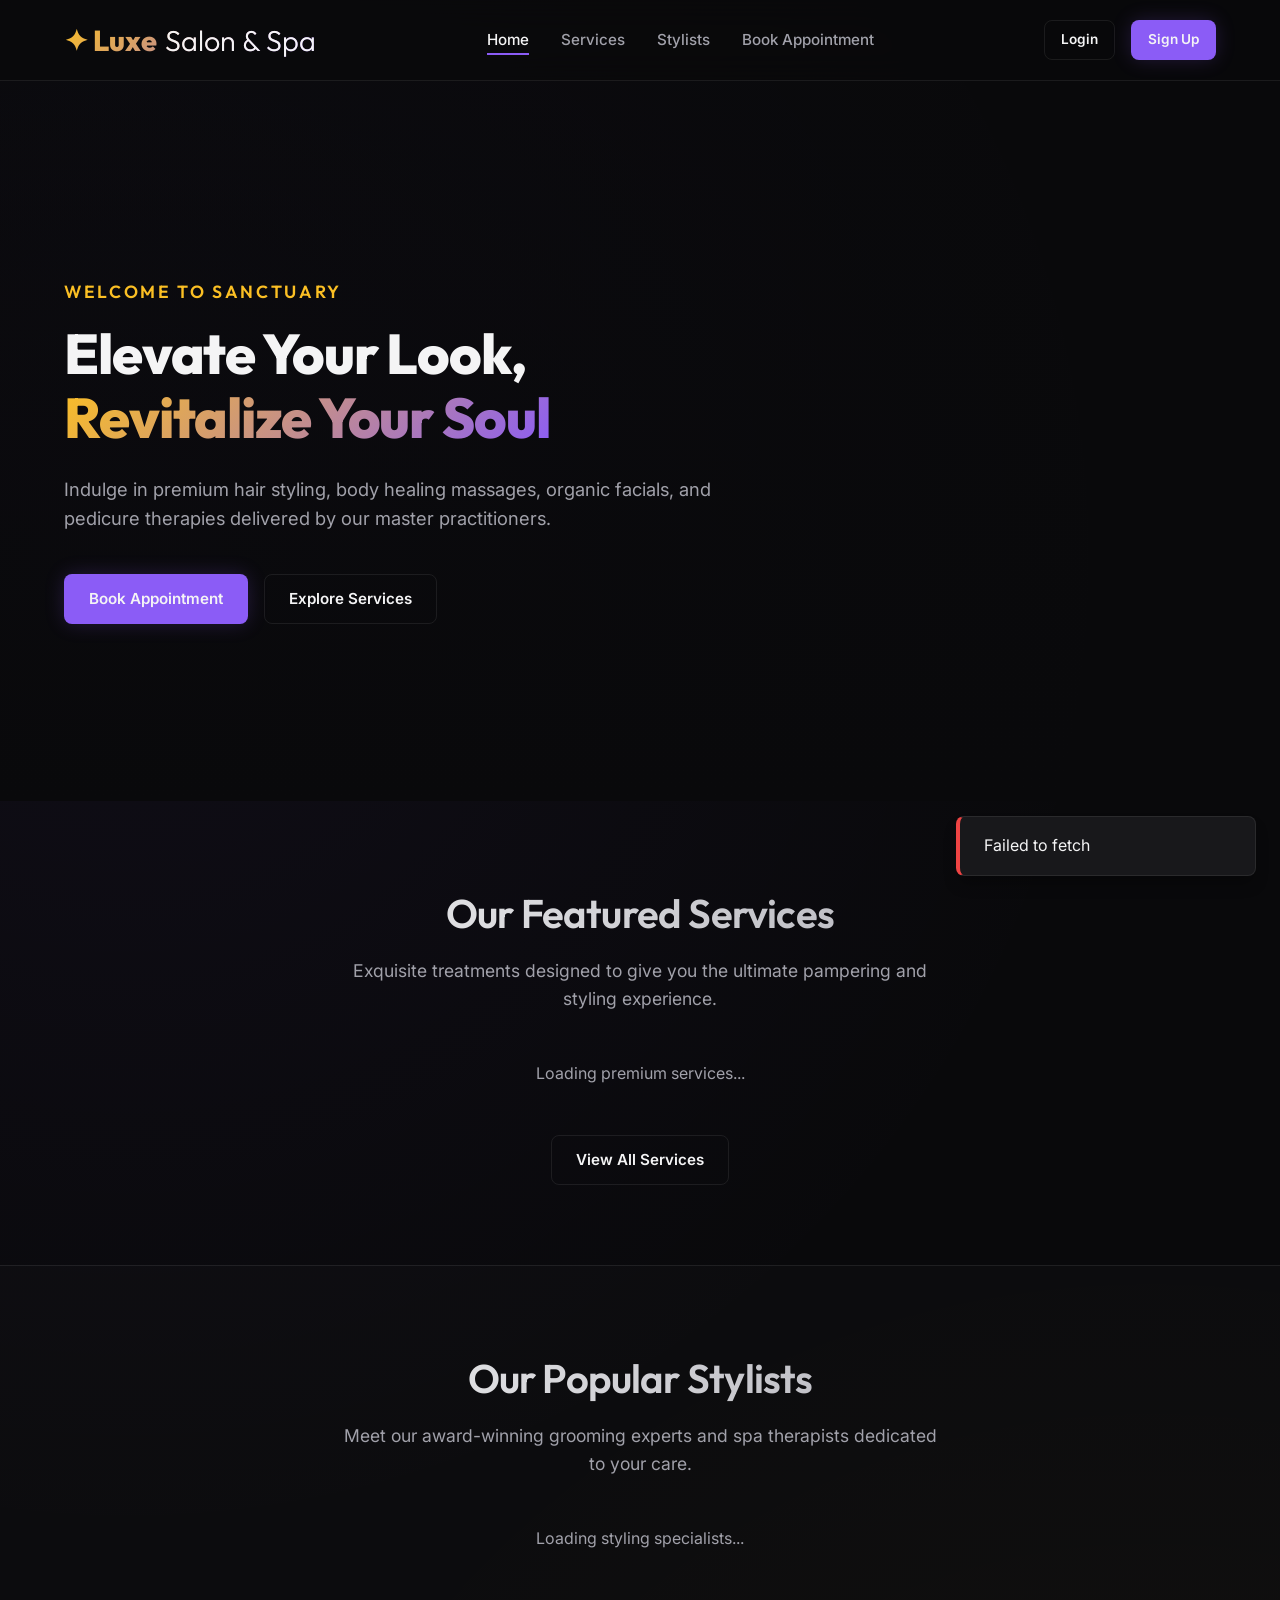
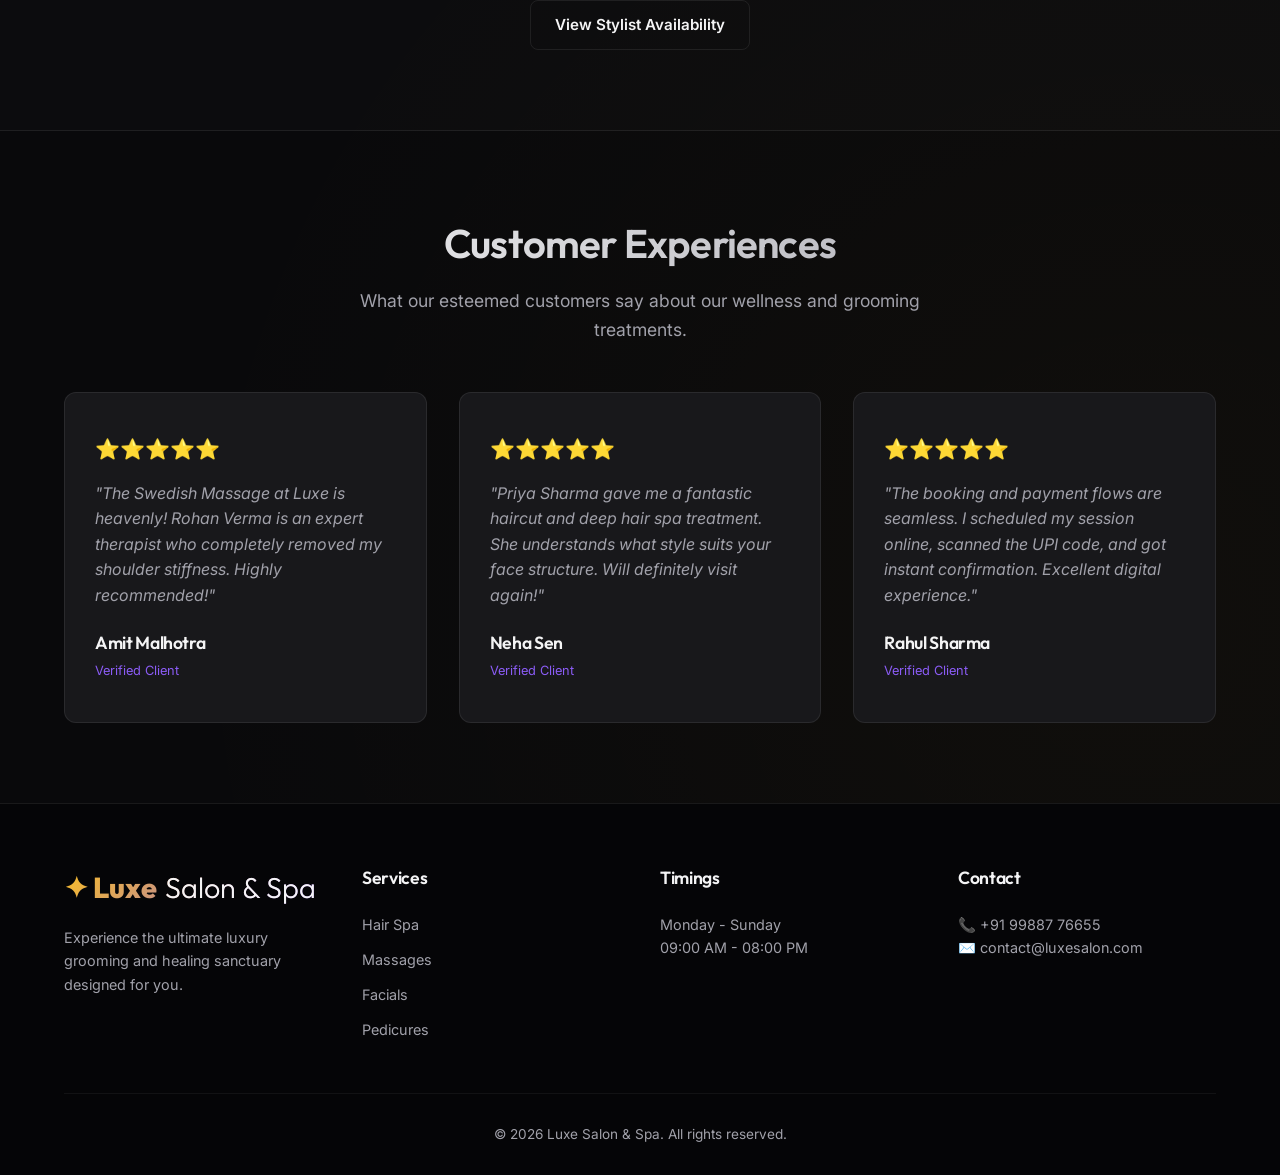
<file: Frontend/index.html>
<!DOCTYPE html>
<html lang="en">
<head>
    <meta charset="UTF-8">
    <meta name="viewport" content="width=device-width, initial-scale=1.0">
    <title>Luxe Salon & Spa - Luxury Grooming & Styling Sanctuary</title>
    <meta name="description" content="Book appointments for haircuts, spa treatments, massage, facials, and beauty therapies at Luxe Salon & Spa. Expert stylists, premium therapies.">
    <link rel="stylesheet" href="style.css">
</head>
<body id="home-page">

    <!-- Header Navigation -->
    <nav class="navbar">
        <div class="container nav-container">
            <a href="index.html" class="logo">✦ Luxe <span>Salon & Spa</span></a>
            <button class="menu-toggle" id="menu-toggle" aria-label="Toggle Navigation Menu">
                <span></span>
                <span></span>
                <span></span>
            </button>
            <ul class="nav-links" id="nav-links">
                <!-- Dynamically populated by script.js -->
            </ul>
            <div class="nav-actions" id="nav-actions">
                <!-- Dynamically populated by script.js -->
            </div>
        </div>
    </nav>

    <!-- Hero Banner -->
    <section class="hero" id="hero-banner">
        <div class="container">
            <div class="hero-content">
                <p class="hero-tagline">Welcome to Sanctuary</p>
                <h1 class="hero-title">Elevate Your Look, <span>Revitalize Your Soul</span></h1>
                <p class="hero-desc">Indulge in premium hair styling, body healing massages, organic facials, and pedicure therapies delivered by our master practitioners.</p>
                <div class="hero-btns">
                    <a href="booking.html" class="btn btn-primary" id="hero-book-btn">Book Appointment</a>
                    <a href="services.html" class="btn btn-secondary">Explore Services</a>
                </div>
            </div>
        </div>
    </section>

    <!-- Featured Services Section -->
    <section class="section" id="featured-services-section">
        <div class="container">
            <h2 class="section-title">Our Featured Services</h2>
            <p class="section-subtitle">Exquisite treatments designed to give you the ultimate pampering and styling experience.</p>
            
            <div class="services-grid" id="featured-services-container">
                <!-- Fallback Loading Content -->
                <div style="grid-column: 1/-1; text-align: center; color: var(--text-muted);">
                    Loading premium services...
                </div>
            </div>
            
            <div style="text-align: center; margin-top: 48px;">
                <a href="services.html" class="btn btn-secondary">View All Services</a>
            </div>
        </div>
    </section>

    <!-- Popular Stylists Section -->
    <section class="section" style="background-color: rgba(255,255,255,0.01); border-top: 1px solid var(--border-color); border-bottom: 1px solid var(--border-color);" id="popular-stylists-section">
        <div class="container">
            <h2 class="section-title">Our Popular Stylists</h2>
            <p class="section-subtitle">Meet our award-winning grooming experts and spa therapists dedicated to your care.</p>
            
            <div class="stylist-grid" id="popular-stylists-container">
                <!-- Fallback Loading Content -->
                <div style="grid-column: 1/-1; text-align: center; color: var(--text-muted);">
                    Loading styling specialists...
                </div>
            </div>
            
            <div style="text-align: center; margin-top: 48px;">
                <a href="stylists.html" class="btn btn-secondary">View Stylist Availability</a>
            </div>
        </div>
    </section>

    <!-- Customer Reviews Section (Bonus) -->
    <section class="section" id="reviews-section">
        <div class="container">
            <h2 class="section-title">Customer Experiences</h2>
            <p class="section-subtitle">What our esteemed customers say about our wellness and grooming treatments.</p>
            
            <div class="services-grid">
                <div class="stylist-card" style="padding: 40px 30px; text-align: left;">
                    <div style="color: var(--accent); margin-bottom: 16px; font-size: 1.25rem;">⭐⭐⭐⭐⭐</div>
                    <p style="font-style: italic; color: var(--text-muted); margin-bottom: 20px;">"The Swedish Massage at Luxe is heavenly! Rohan Verma is an expert therapist who completely removed my shoulder stiffness. Highly recommended!"</p>
                    <h4 style="font-size: 1.1rem; color: var(--text-main);">Amit Malhotra</h4>
                    <span style="font-size: 0.8rem; color: var(--primary);">Verified Client</span>
                </div>
                
                <div class="stylist-card" style="padding: 40px 30px; text-align: left;">
                    <div style="color: var(--accent); margin-bottom: 16px; font-size: 1.25rem;">⭐⭐⭐⭐⭐</div>
                    <p style="font-style: italic; color: var(--text-muted); margin-bottom: 20px;">"Priya Sharma gave me a fantastic haircut and deep hair spa treatment. She understands what style suits your face structure. Will definitely visit again!"</p>
                    <h4 style="font-size: 1.1rem; color: var(--text-main);">Neha Sen</h4>
                    <span style="font-size: 0.8rem; color: var(--primary);">Verified Client</span>
                </div>

                <div class="stylist-card" style="padding: 40px 30px; text-align: left;">
                    <div style="color: var(--accent); margin-bottom: 16px; font-size: 1.25rem;">⭐⭐⭐⭐⭐</div>
                    <p style="font-style: italic; color: var(--text-muted); margin-bottom: 20px;">"The booking and payment flows are seamless. I scheduled my session online, scanned the UPI code, and got instant confirmation. Excellent digital experience."</p>
                    <h4 style="font-size: 1.1rem; color: var(--text-main);">Rahul Sharma</h4>
                    <span style="font-size: 0.8rem; color: var(--primary);">Verified Client</span>
                </div>
            </div>
        </div>
    </section>

    <!-- Footer -->
    <footer class="footer">
        <div class="container">
            <div class="footer-grid">
                <div class="footer-col">
                    <a href="index.html" class="logo" style="margin-bottom: 16px;">✦ Luxe <span>Salon & Spa</span></a>
                    <p>Experience the ultimate luxury grooming and healing sanctuary designed for you.</p>
                </div>
                <div class="footer-col">
                    <h4>Services</h4>
                    <ul>
                        <li><a href="services.html">Hair Spa</a></li>
                        <li><a href="services.html">Massages</a></li>
                        <li><a href="services.html">Facials</a></li>
                        <li><a href="services.html">Pedicures</a></li>
                    </ul>
                </div>
                <div class="footer-col">
                    <h4>Timings</h4>
                    <p>Monday - Sunday<br>09:00 AM - 08:00 PM</p>
                </div>
                <div class="footer-col">
                    <h4>Contact</h4>
                    <p>📞 +91 99887 76655<br>✉️ contact@luxesalon.com</p>
                </div>
            </div>
            <div class="footer-bottom">
                <p>&copy; 2026 Luxe Salon & Spa. All rights reserved.</p>
            </div>
        </div>
    </footer>

    <script src="script.js"></script>
</body>
</html>
</file>
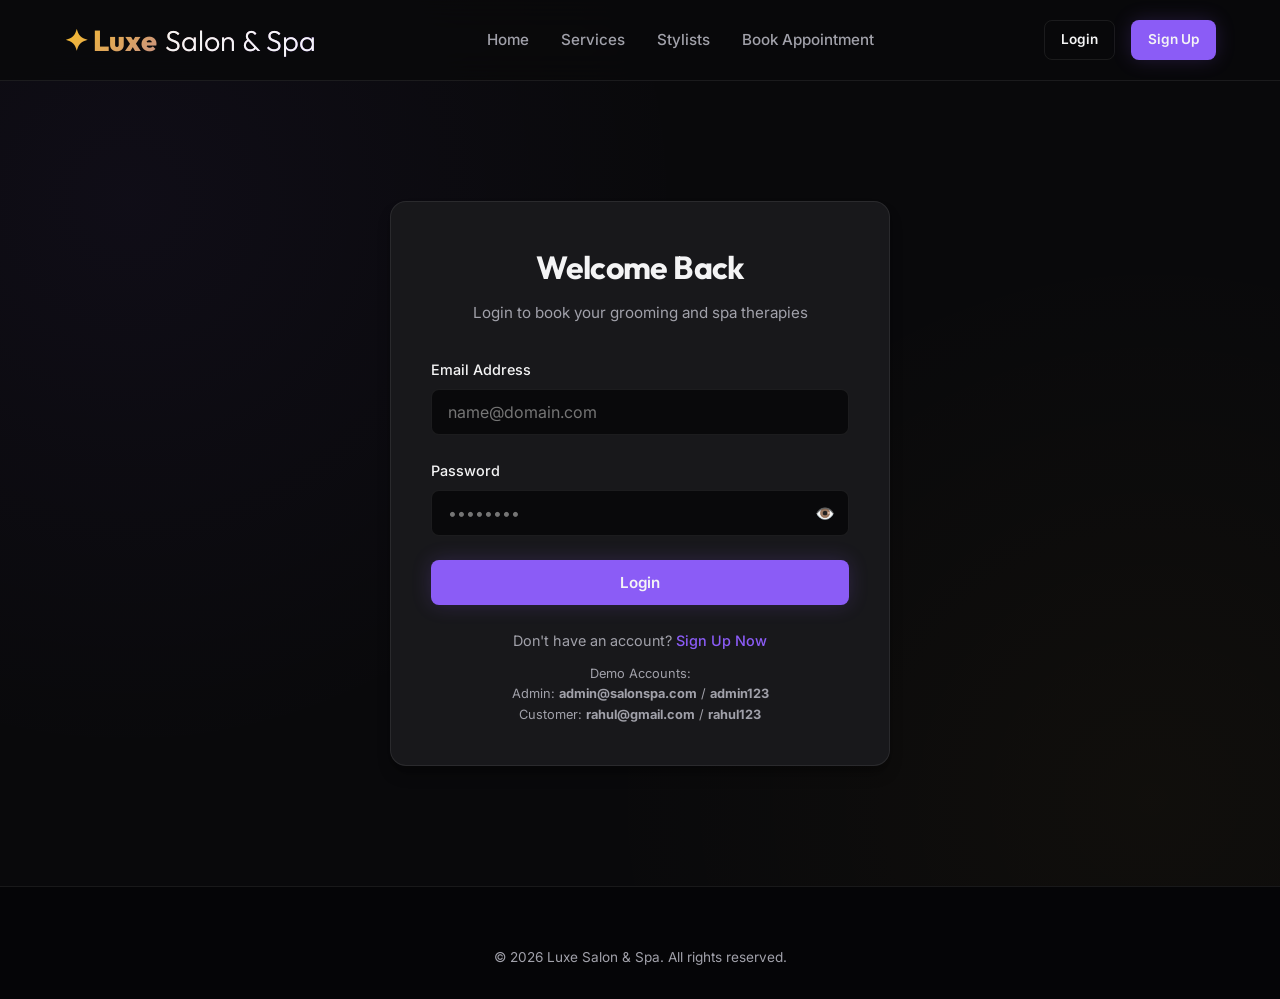
<file: Frontend/admin_dashboard.html>
<!DOCTYPE html>
<html lang="en">
<head>
    <meta charset="UTF-8">
    <meta name="viewport" content="width=device-width, initial-scale=1.0">
    <title>Admin Administration Console - Luxe Salon & Spa</title>
    <link rel="stylesheet" href="style.css">
</head>
<body id="admin-dashboard-page">

    <!-- Header Navigation -->
    <nav class="navbar">
        <div class="container nav-container">
            <a href="index.html" class="logo">✦ Luxe <span>Administration</span></a>
            <button class="menu-toggle" id="menu-toggle" aria-label="Toggle Navigation Menu">
                <span></span>
                <span></span>
                <span></span>
            </button>
            <ul class="nav-links" id="nav-links"></ul>
            <div class="nav-actions" id="nav-actions"></div>
        </div>
    </nav>

    <!-- Admin Console Section -->
    <section class="section">
        <div class="container">
            <div class="admin-layout">
                <!-- Sidebar -->
                <aside class="admin-sidebar">
                    <button class="admin-tab active" data-section="overview">📊 Overview</button>
                    <button class="admin-tab" data-section="customers">👤 Customers</button>
                    <button class="admin-tab" data-section="services">💅 Services</button>
                    <button class="admin-tab" data-section="stylists">💇 Stylists</button>
                    <button class="admin-tab" data-section="appointments">📅 Appointments</button>
                    <button class="admin-tab" data-section="payments">💳 Payments</button>
                </aside>

                <!-- Main Content Sections -->
                <main class="admin-main">
                    
                    <!-- 1. OVERVIEW SECTION -->
                    <div class="admin-content-section active" id="admin-sec-overview">
                        <h2 style="font-size:1.8rem; margin-bottom:24px;">Executive Dashboard</h2>
                        
                        <div class="stats-grid">
                            <div class="stat-card">
                                <span class="stat-label">Total Earnings</span>
                                <span class="stat-value" id="stat-total-income">₹0</span>
                                <span class="stat-desc">Cumulative Paid Transactions</span>
                            </div>
                            <div class="stat-card">
                                <span class="stat-label">Total Bookings</span>
                                <span class="stat-value" id="stat-total-bookings">0</span>
                                <span class="stat-desc">Total Scheduled Sessions</span>
                            </div>
                            <div class="stat-card">
                                <span class="stat-label">Registered Customers</span>
                                <span class="stat-value" id="stat-total-customers">0</span>
                                <span class="stat-desc">Total Active Customer Accounts</span>
                            </div>
                            <div class="stat-card">
                                <span class="stat-label">Active Stylists</span>
                                <span class="stat-value" id="stat-active-stylists">0</span>
                                <span class="stat-desc">Stylists Available Today</span>
                            </div>
                        </div>

                        <div class="booking-panel" style="margin-top:40px;">
                            <h3 style="margin-bottom:16px;">Quick Actions Panel</h3>
                            <div style="display:flex; gap:16px; flex-wrap:wrap;">
                                <button class="btn btn-primary btn-sm" onclick="openAddCustomerModal()">+ Add Customer</button>
                                <button class="btn btn-primary btn-sm" onclick="openAddServiceModal()">+ Add Service</button>
                                <button class="btn btn-primary btn-sm" onclick="openAddStylistModal()">+ Add Stylist</button>
                                <button class="btn btn-primary btn-sm" onclick="openAddAppointmentModal()">+ Add Appointment</button>
                            </div>
                        </div>
                    </div>

                    <!-- 2. CUSTOMERS SECTION -->
                    <div class="admin-content-section" id="admin-sec-customers">
                        <div style="display:flex; justify-content:space-between; align-items:center; margin-bottom:24px;">
                            <h2 style="font-size:1.8rem;">Manage Customers</h2>
                            <button class="btn btn-accent btn-sm" onclick="openAddCustomerModal()">+ Add Customer</button>
                        </div>
                        <div class="table-responsive">
                            <table class="data-table">
                                <thead>
                                    <tr>
                                        <th>ID</th>
                                        <th>Full Name</th>
                                        <th>Email</th>
                                        <th>Phone</th>
                                        <th>Gender</th>
                                        <th>Actions</th>
                                    </tr>
                                </thead>
                                <tbody id="admin-customers-body">
                                    <!-- Populated by script.js -->
                                </tbody>
                            </table>
                        </div>
                    </div>

                    <!-- 3. SERVICES SECTION -->
                    <div class="admin-content-section" id="admin-sec-services">
                        <div style="display:flex; justify-content:space-between; align-items:center; margin-bottom:24px;">
                            <h2 style="font-size:1.8rem;">Manage Salon Services</h2>
                            <button class="btn btn-accent btn-sm" onclick="openAddServiceModal()">+ Add Service</button>
                        </div>
                        <div class="table-responsive">
                            <table class="data-table">
                                <thead>
                                    <tr>
                                        <th>ID</th>
                                        <th>Service Name</th>
                                        <th>Category</th>
                                        <th>Duration</th>
                                        <th>Price</th>
                                        <th>Actions</th>
                                    </tr>
                                </thead>
                                <tbody id="admin-services-body">
                                    <!-- Populated by script.js -->
                                </tbody>
                            </table>
                        </div>
                    </div>

                    <!-- 4. STYLISTS SECTION -->
                    <div class="admin-content-section" id="admin-sec-stylists">
                        <div style="display:flex; justify-content:space-between; align-items:center; margin-bottom:24px;">
                            <h2 style="font-size:1.8rem;">Manage Stylists & Staff</h2>
                            <button class="btn btn-accent btn-sm" onclick="openAddStylistModal()">+ Add Stylist</button>
                        </div>
                        <div class="table-responsive">
                            <table class="data-table">
                                <thead>
                                    <tr>
                                        <th>ID</th>
                                        <th>Stylist Name</th>
                                        <th>Specialization</th>
                                        <th>Experience</th>
                                        <th>Availability</th>
                                        <th>Actions</th>
                                    </tr>
                                </thead>
                                <tbody id="admin-stylists-body">
                                    <!-- Populated by script.js -->
                                </tbody>
                            </table>
                        </div>
                    </div>

                    <!-- 5. APPOINTMENTS SECTION -->
                    <div class="admin-content-section" id="admin-sec-appointments">
                        <div style="display:flex; justify-content:space-between; align-items:center; margin-bottom:24px;">
                            <h2 style="font-size:1.8rem;">Manage Appointments</h2>
                            <button class="btn btn-accent btn-sm" onclick="openAddAppointmentModal()">+ Add Appointment</button>
                        </div>
                        <div class="table-responsive">
                            <table class="data-table">
                                <thead>
                                    <tr>
                                        <th>Ref ID</th>
                                        <th>Customer</th>
                                        <th>Service</th>
                                        <th>Stylist</th>
                                        <th>Date & Time</th>
                                        <th>Amount</th>
                                        <th>Status</th>
                                        <th>Actions</th>
                                    </tr>
                                </thead>
                                <tbody id="admin-appointments-body">
                                    <!-- Populated by script.js -->
                                </tbody>
                            </table>
                        </div>
                    </div>

                    <!-- 6. PAYMENTS SECTION -->
                    <div class="admin-content-section" id="admin-sec-payments">
                        <h2 style="font-size:1.8rem; margin-bottom:24px;">Payment Transactions Log</h2>
                        <div class="table-responsive">
                            <table class="data-table">
                                <thead>
                                    <tr>
                                        <th>Transaction ID</th>
                                        <th>Customer</th>
                                        <th>Appointment ID</th>
                                        <th>Amount</th>
                                        <th>Method</th>
                                        <th>Status</th>
                                        <th>Actions</th>
                                    </tr>
                                </thead>
                                <tbody id="admin-payments-body">
                                    <!-- Populated by script.js -->
                                </tbody>
                            </table>
                        </div>
                    </div>

                </main>
            </div>
        </div>
    </section>

    /* ==================================================
       CRUD FORM DIALOG OVERLAYS (MODALS)
       ================================================== */

    <!-- A. Customer Modal -->
    <div class="modal-overlay" id="modal-customer">
        <div class="modal-card">
            <div class="modal-header">
                <h3 class="modal-title" id="cust-modal-title">Add Customer</h3>
                <button class="modal-close" onclick="closeModal('modal-customer')">&times;</button>
            </div>
            <div class="modal-body">
                <input type="hidden" id="cust-form-id">
                <div class="form-group">
                    <label class="form-label" for="cust-form-name">Full Name</label>
                    <input type="text" id="cust-form-name" class="form-control" placeholder="Vikram Singh" required>
                </div>
                <div class="form-group">
                    <label class="form-label" for="cust-form-email">Email</label>
                    <input type="email" id="cust-form-email" class="form-control" placeholder="vikram@gmail.com" required autocomplete="email">
                </div>
                <div class="form-row">
                    <div class="form-group">
                        <label class="form-label" for="cust-form-phone">Phone</label>
                        <input type="tel" id="cust-form-phone" class="form-control" placeholder="9876543209" required>
                    </div>
                    <div class="form-group">
                        <label class="form-label" for="cust-form-gender">Gender</label>
                        <select id="cust-form-gender" class="form-control" required>
                            <option value="Male">Male</option>
                            <option value="Female">Female</option>
                            <option value="Other">Other</option>
                        </select>
                    </div>
                </div>
                <div class="form-group">
                    <label class="form-label" for="cust-form-pwd">Password</label>
                    <input type="password" id="cust-form-pwd" class="form-control" placeholder="••••••••" required autocomplete="new-password">
                </div>
            </div>
            <div class="modal-footer">
                <button class="btn btn-secondary" onclick="closeModal('modal-customer')">Cancel</button>
                <button class="btn btn-primary" onclick="saveCustomer()">Save Customer</button>
            </div>
        </div>
    </div>

    <!-- B. Service Modal -->
    <div class="modal-overlay" id="modal-service">
        <div class="modal-card">
            <div class="modal-header">
                <h3 class="modal-title" id="svc-modal-title">Add Service</h3>
                <button class="modal-close" onclick="closeModal('modal-service')">&times;</button>
            </div>
            <div class="modal-body">
                <input type="hidden" id="svc-form-id">
                <div class="form-group">
                    <label class="form-label" for="svc-form-name">Service Name</label>
                    <input type="text" id="svc-form-name" class="form-control" placeholder="Body Massage" required>
                </div>
                <div class="form-row">
                    <div class="form-group">
                        <label class="form-label" for="svc-form-category">Category</label>
                        <select id="svc-form-category" class="form-control" required>
                            <option value="Hair Cut">Hair Cut</option>
                            <option value="Hair Styling">Hair Styling</option>
                            <option value="Hair Coloring">Hair Coloring</option>
                            <option value="Facial">Facial</option>
                            <option value="Spa">Spa</option>
                            <option value="Massage">Massage</option>
                            <option value="Manicure">Manicure</option>
                            <option value="Pedicure">Pedicure</option>
                        </select>
                    </div>
                    <div class="form-group">
                        <label class="form-label" for="svc-form-duration">Duration (Minutes)</label>
                        <input type="number" id="svc-form-duration" class="form-control" placeholder="60" required>
                    </div>
                </div>
                <div class="form-group">
                    <label class="form-label" for="svc-form-price">Price (₹)</label>
                    <input type="number" id="svc-form-price" class="form-control" placeholder="1500" required>
                </div>
                <div class="form-group">
                    <label class="form-label" for="svc-form-desc">Description</label>
                    <textarea id="svc-form-desc" class="form-control" rows="3" placeholder="Description of the service..."></textarea>
                </div>
                <div class="form-group">
                    <label class="form-label" for="svc-form-img">Image URL</label>
                    <input type="url" id="svc-form-img" class="form-control" placeholder="https://images.unsplash.com/...">
                </div>
            </div>
            <div class="modal-footer">
                <button class="btn btn-secondary" onclick="closeModal('modal-service')">Cancel</button>
                <button class="btn btn-primary" onclick="saveService()">Save Service</button>
            </div>
        </div>
    </div>

    <!-- C. Stylist Modal -->
    <div class="modal-overlay" id="modal-stylist">
        <div class="modal-card">
            <div class="modal-header">
                <h3 class="modal-title" id="sty-modal-title">Add Stylist</h3>
                <button class="modal-close" onclick="closeModal('modal-stylist')">&times;</button>
            </div>
            <div class="modal-body">
                <input type="hidden" id="sty-form-id">
                <div class="form-group">
                    <label class="form-label" for="sty-form-name">Stylist Name</label>
                    <input type="text" id="sty-form-name" class="form-control" placeholder="Meera Nair" required>
                </div>
                <div class="form-row">
                    <div class="form-group">
                        <label class="form-label" for="sty-form-spec">Specialization</label>
                        <input type="text" id="sty-form-spec" class="form-control" placeholder="Hair Cut / Massage" required>
                    </div>
                    <div class="form-group">
                        <label class="form-label" for="sty-form-exp">Experience (Years)</label>
                        <input type="number" id="sty-form-exp" class="form-control" placeholder="5" required>
                    </div>
                </div>
                <div class="form-row">
                    <div class="form-group">
                        <label class="form-label" for="sty-form-phone">Phone Number</label>
                        <input type="tel" id="sty-form-phone" class="form-control" placeholder="9988776650" required>
                    </div>
                    <div class="form-group">
                        <label class="form-label" for="sty-form-avail">Availability</label>
                        <select id="sty-form-avail" class="form-control" required>
                            <option value="Available">Available</option>
                            <option value="Busy">Busy</option>
                            <option value="Leave">Leave</option>
                        </select>
                    </div>
                </div>
                <div class="form-group">
                    <label class="form-label" for="sty-form-avatar">Avatar URL</label>
                    <input type="url" id="sty-form-avatar" class="form-control" placeholder="https://images.unsplash.com/...">
                </div>
            </div>
            <div class="modal-footer">
                <button class="btn btn-secondary" onclick="closeModal('modal-stylist')">Cancel</button>
                <button class="btn btn-primary" onclick="saveStylist()">Save Stylist</button>
            </div>
        </div>
    </div>

    <!-- D. Appointment Modal -->
    <div class="modal-overlay" id="modal-appointment">
        <div class="modal-card">
            <div class="modal-header">
                <h3 class="modal-title" id="apt-modal-title">Add Appointment</h3>
                <button class="modal-close" onclick="closeModal('modal-appointment')">&times;</button>
            </div>
            <div class="modal-body">
                <input type="hidden" id="apt-form-id">
                <div class="form-group">
                    <label class="form-label" for="apt-form-cust">Customer Name</label>
                    <input type="text" id="apt-form-cust" class="form-control" placeholder="Rahul Sharma" required>
                </div>
                <div class="form-row">
                    <div class="form-group">
                        <label class="form-label" for="apt-form-svc">Service Selected</label>
                        <input type="text" id="apt-form-svc" class="form-control" placeholder="Hair Spa" required>
                    </div>
                    <div class="form-group">
                        <label class="form-label" for="apt-form-sty">Stylist Assigned</label>
                        <input type="text" id="apt-form-sty" class="form-control" placeholder="Priya Sharma" required>
                    </div>
                </div>
                <div class="form-row">
                    <div class="form-group">
                        <label class="form-label" for="apt-form-date">Date</label>
                        <input type="date" id="apt-form-date" class="form-control" required>
                    </div>
                    <div class="form-group">
                        <label class="form-label" for="apt-form-time">Time</label>
                        <input type="text" id="apt-form-time" class="form-control" placeholder="11:30" required>
                    </div>
                </div>
                <div class="form-row">
                    <div class="form-group">
                        <label class="form-label" for="apt-form-amount">Amount (₹)</label>
                        <input type="number" id="apt-form-amount" class="form-control" placeholder="1200" required>
                    </div>
                    <div class="form-group">
                        <label class="form-label" for="apt-form-status">Status</label>
                        <select id="apt-form-status" class="form-control" required>
                            <option value="Booked">Booked</option>
                            <option value="Completed">Completed</option>
                            <option value="Cancelled">Cancelled</option>
                        </select>
                    </div>
                </div>
            </div>
            <div class="modal-footer">
                <button class="btn btn-secondary" onclick="closeModal('modal-appointment')">Cancel</button>
                <button class="btn btn-primary" onclick="saveAppointment()">Save Appointment</button>
            </div>
        </div>
    </div>

    <!-- E. Payment Modal -->
    <div class="modal-overlay" id="modal-payment">
        <div class="modal-card">
            <div class="modal-header">
                <h3 class="modal-title">Edit Payment Transaction</h3>
                <button class="modal-close" onclick="closeModal('modal-payment')">&times;</button>
            </div>
            <div class="modal-body">
                <input type="hidden" id="pay-form-id">
                <div class="form-group">
                    <label class="form-label" for="pay-form-cust">Customer Name</label>
                    <input type="text" id="pay-form-cust" class="form-control" required readonly>
                </div>
                <div class="form-row">
                    <div class="form-group">
                        <label class="form-label" for="pay-form-apt">Appointment ID</label>
                        <input type="number" id="pay-form-apt" class="form-control" required readonly>
                    </div>
                    <div class="form-group">
                        <label class="form-label" for="pay-form-amount">Amount (₹)</label>
                        <input type="number" id="pay-form-amount" class="form-control" required>
                    </div>
                </div>
                <div class="form-row">
                    <div class="form-group">
                        <label class="form-label" for="pay-form-method">Payment Method</label>
                        <select id="pay-form-method" class="form-control" required>
                            <option value="UPI">UPI</option>
                            <option value="Credit Card">Credit Card</option>
                            <option value="Debit Card">Debit Card</option>
                            <option value="Cash">Cash</option>
                        </select>
                    </div>
                    <div class="form-group">
                        <label class="form-label" for="pay-form-status">Payment Status</label>
                        <select id="pay-form-status" class="form-control" required>
                            <option value="Paid">Paid</option>
                            <option value="Pending">Pending</option>
                            <option value="Failed">Failed</option>
                        </select>
                    </div>
                </div>
                <div class="form-group">
                    <label class="form-label" for="pay-form-date">Payment Date</label>
                    <input type="date" id="pay-form-date" class="form-control" required>
                </div>
            </div>
            <div class="modal-footer">
                <button class="btn btn-secondary" onclick="closeModal('modal-payment')">Cancel</button>
                <button class="btn btn-primary" onclick="savePayment()">Save Payment</button>
            </div>
        </div>
    </div>

    <!-- Footer -->
    <footer class="footer">
        <div class="container">
            <div class="footer-bottom">
                <p>&copy; 2026 Luxe Salon & Spa - Management Console. All rights reserved.</p>
            </div>
        </div>
    </footer>

    <script src="script.js"></script>
</body>
</html>
</file>
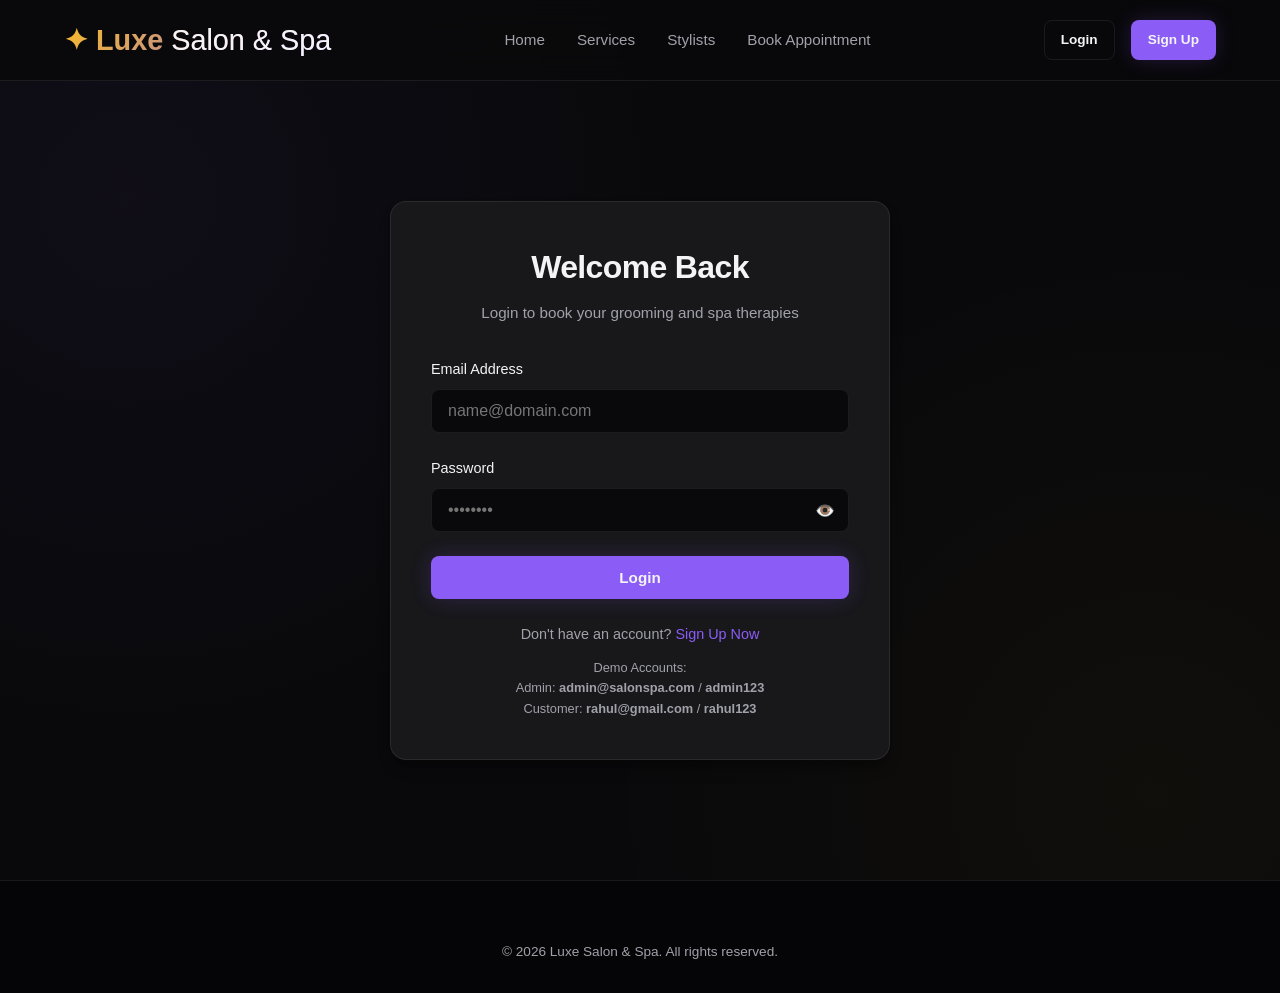
<file: Frontend/booking.html>
<!DOCTYPE html>
<html lang="en">
<head>
    <meta charset="UTF-8">
    <meta name="viewport" content="width=device-width, initial-scale=1.0">
    <title>Book An Appointment - Luxe Salon & Spa</title>
    <link rel="stylesheet" href="style.css">
</head>
<body id="booking-page">

    <!-- Header Navigation -->
    <nav class="navbar">
        <div class="container nav-container">
            <a href="index.html" class="logo">✦ Luxe <span>Salon & Spa</span></a>
            <button class="menu-toggle" id="menu-toggle" aria-label="Toggle Navigation Menu">
                <span></span>
                <span></span>
                <span></span>
            </button>
            <ul class="nav-links" id="nav-links"></ul>
            <div class="nav-actions" id="nav-actions"></div>
        </div>
    </nav>

    <!-- Booking Layout Section -->
    <section class="section">
        <div class="container">
            <h1 class="section-title">Schedule A Treatment</h1>
            <p class="section-subtitle">Select your preferred service, stylist, date and time slot below. Confirm details in the summary before reserving.</p>
            
            <div class="booking-layout">
                <!-- Left: Booking Form -->
                <div class="booking-panel">
                    <form id="booking-form">
                        <div class="form-group">
                            <label class="form-label" for="book-service">Select Service</label>
                            <select id="book-service" class="form-control" required>
                                <option value="">Loading services...</option>
                            </select>
                        </div>

                        <div class="form-group">
                            <label class="form-label" for="book-stylist">Choose Stylist</label>
                            <select id="book-stylist" class="form-control" required>
                                <option value="">Loading stylists...</option>
                            </select>
                        </div>

                        <div class="form-group">
                            <label class="form-label" for="book-date">Appointment Date</label>
                            <input type="date" id="book-date" class="form-control" required>
                        </div>

                        <div class="form-group">
                            <label class="form-label">Available Time Slots</label>
                            <p style="font-size: 0.8rem; color: var(--text-muted); margin-bottom: 8px;">Select from the highlighted slots below (unavailable slots are disabled).</p>
                            <!-- Time Slots (Bonus Feature) -->
                            <div class="time-slots-container" id="time-slots-container">
                                <!-- Populated dynamically by script.js -->
                            </div>
                        </div>

                        <button type="submit" class="btn btn-primary" style="width: 100%; margin-top: 24px;" id="btn-book-submit">
                            Proceed to Payment
                        </button>
                    </form>
                </div>

                <!-- Right: Booking Summary Invoice -->
                <div class="booking-summary-card">
                    <h3 class="summary-heading">Booking Summary</h3>
                    
                    <div class="summary-row">
                        <span class="summary-label">Treatment</span>
                        <span class="summary-value" id="sum-service">None</span>
                    </div>

                    <div class="summary-row">
                        <span class="summary-label">Stylist</span>
                        <span class="summary-value" id="sum-stylist">None</span>
                    </div>

                    <div class="summary-row">
                        <span class="summary-label">Date</span>
                        <span class="summary-value" id="sum-date">None</span>
                    </div>

                    <div class="summary-row">
                        <span class="summary-label">Time Slot</span>
                        <span class="summary-value" id="sum-time">None</span>
                    </div>

                    <div class="summary-row">
                        <span class="summary-label">Subtotal</span>
                        <span class="summary-value" id="sum-price">₹0</span>
                    </div>

                    <div class="summary-total">
                        <span>Total Amount</span>
                        <span class="summary-total-val" id="sum-total">₹0</span>
                    </div>

                    <p style="font-size: 0.8rem; color: var(--text-muted); margin-top: 20px; text-align: center;">
                        🔒 All transactions are fully encrypted.
                    </p>
                </div>
            </div>
        </div>
    </section>

    <!-- Footer -->
    <footer class="footer">
        <div class="container">
            <div class="footer-bottom">
                <p>&copy; 2026 Luxe Salon & Spa. All rights reserved.</p>
            </div>
        </div>
    </footer>

    <script src="script.js"></script>
</body>
</html>
</file>
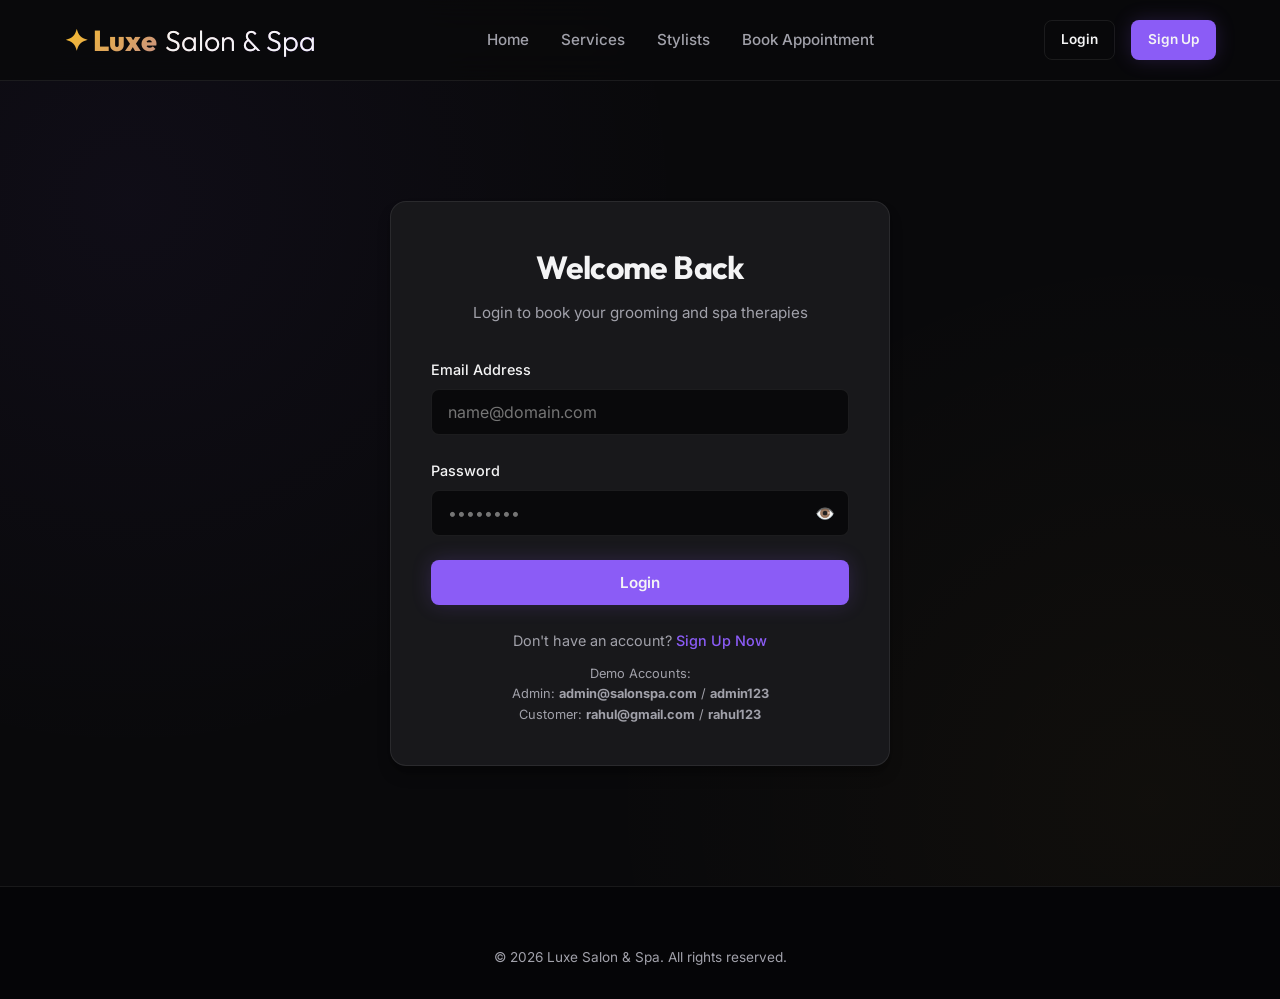
<file: Frontend/customer_dashboard.html>
<!DOCTYPE html>
<html lang="en">
<head>
    <meta charset="UTF-8">
    <meta name="viewport" content="width=device-width, initial-scale=1.0">
    <title>Customer Dashboard - Luxe Salon & Spa</title>
    <link rel="stylesheet" href="style.css">
</head>
<body id="customer-dashboard-page">

    <!-- Header Navigation -->
    <nav class="navbar">
        <div class="container nav-container">
            <a href="index.html" class="logo">✦ Luxe <span>Salon & Spa</span></a>
            <button class="menu-toggle" id="menu-toggle" aria-label="Toggle Navigation Menu">
                <span></span>
                <span></span>
                <span></span>
            </button>
            <ul class="nav-links" id="nav-links"></ul>
            <div class="nav-actions" id="nav-actions"></div>
        </div>
    </nav>

    <!-- Welcome Section & Stats -->
    <section class="section" style="padding-bottom: 20px;">
        <div class="container">
            <div class="dashboard-header">
                <div class="user-welcome">
                    <h2>Hello, <span id="dashboard-user-name">Guest</span>!</h2>
                    <p>Welcome to your personal dashboard. Track your bookings and treatment invoices.</p>
                </div>
                <div>
                    <a href="booking.html" class="btn btn-primary">Book New Session</a>
                </div>
            </div>

            <!-- Countdown Reminder Box (Bonus Feature) -->
            <div class="booking-panel" id="next-appt-reminder" style="display: none; background-color: rgba(139, 92, 246, 0.03); border-color: var(--border-color-glow); margin-bottom: 40px;">
                <div style="display: flex; justify-content: space-between; align-items: center; flex-wrap: wrap; gap: 20px;">
                    <div>
                        <span class="countdown-badge">⏳ Next Session Reminder</span>
                        <h3 style="font-size: 1.5rem; margin-top: 10px;" id="reminder-service-name">Service</h3>
                        <p style="color: var(--text-muted); font-size: 0.95rem;">with <strong id="reminder-stylist">Stylist</strong> at <span id="reminder-time">00:00</span></p>
                    </div>
                    <div style="text-align: right;">
                        <span style="font-size: 0.85rem; color: var(--text-muted); text-transform: uppercase; letter-spacing: 0.05em; display: block;">Starts in</span>
                        <span style="font-family: var(--font-heading); font-size: 2.2rem; font-weight: 800; color: var(--accent);" id="countdown-timer">00h : 00m : 00s</span>
                    </div>
                </div>
            </div>
        </div>
    </section>

    <!-- Dashboard Content Sections -->
    <section class="section" style="padding-top: 0;">
        <div class="container" style="display: grid; grid-template-columns: 2fr 1.2fr; gap: 40px; align-items: start;">
            
            <!-- Left: Upcoming Appointments & History -->
            <div style="display: flex; flex-direction: column; gap: 40px;">
                <!-- Upcoming appointments -->
                <div>
                    <h3 style="font-size: 1.5rem; margin-bottom: 20px;">Upcoming Appointments</h3>
                    <div style="display: flex; flex-direction: column; gap: 20px;" id="upcoming-appointments-list">
                        <!-- Loaded dynamically -->
                        <div style="text-align: center; color: var(--text-muted);">Loading upcoming appointments...</div>
                    </div>
                </div>

                <!-- History -->
                <div>
                    <h3 style="font-size: 1.5rem; margin-bottom: 20px;">Treatment History</h3>
                    <div style="display: flex; flex-direction: column; gap: 16px;" id="completed-services-list">
                        <!-- Loaded dynamically -->
                        <div style="text-align: center; color: var(--text-muted);">Loading historical records...</div>
                    </div>
                </div>
            </div>

            <!-- Right: Payment Logs -->
            <div>
                <h3 style="font-size: 1.5rem; margin-bottom: 20px;">Payment History</h3>
                <div class="table-responsive">
                    <table class="data-table">
                        <thead>
                            <tr>
                                <th>Ref</th>
                                <th>Appt</th>
                                <th>Paid</th>
                                <th>Method</th>
                                <th>Status</th>
                            </tr>
                        </thead>
                        <tbody id="payment-history-body">
                            <!-- Loaded dynamically -->
                            <tr>
                                <td colspan="5" style="text-align: center; color: var(--text-muted);">Loading payments...</td>
                            </tr>
                        </tbody>
                    </table>
                </div>
            </div>

        </div>
    </section>

    <!-- Footer -->
    <footer class="footer">
        <div class="container">
            <div class="footer-bottom">
                <p>&copy; 2026 Luxe Salon & Spa. All rights reserved.</p>
            </div>
        </div>
    </footer>

    <script src="script.js"></script>
</body>
</html>
</file>
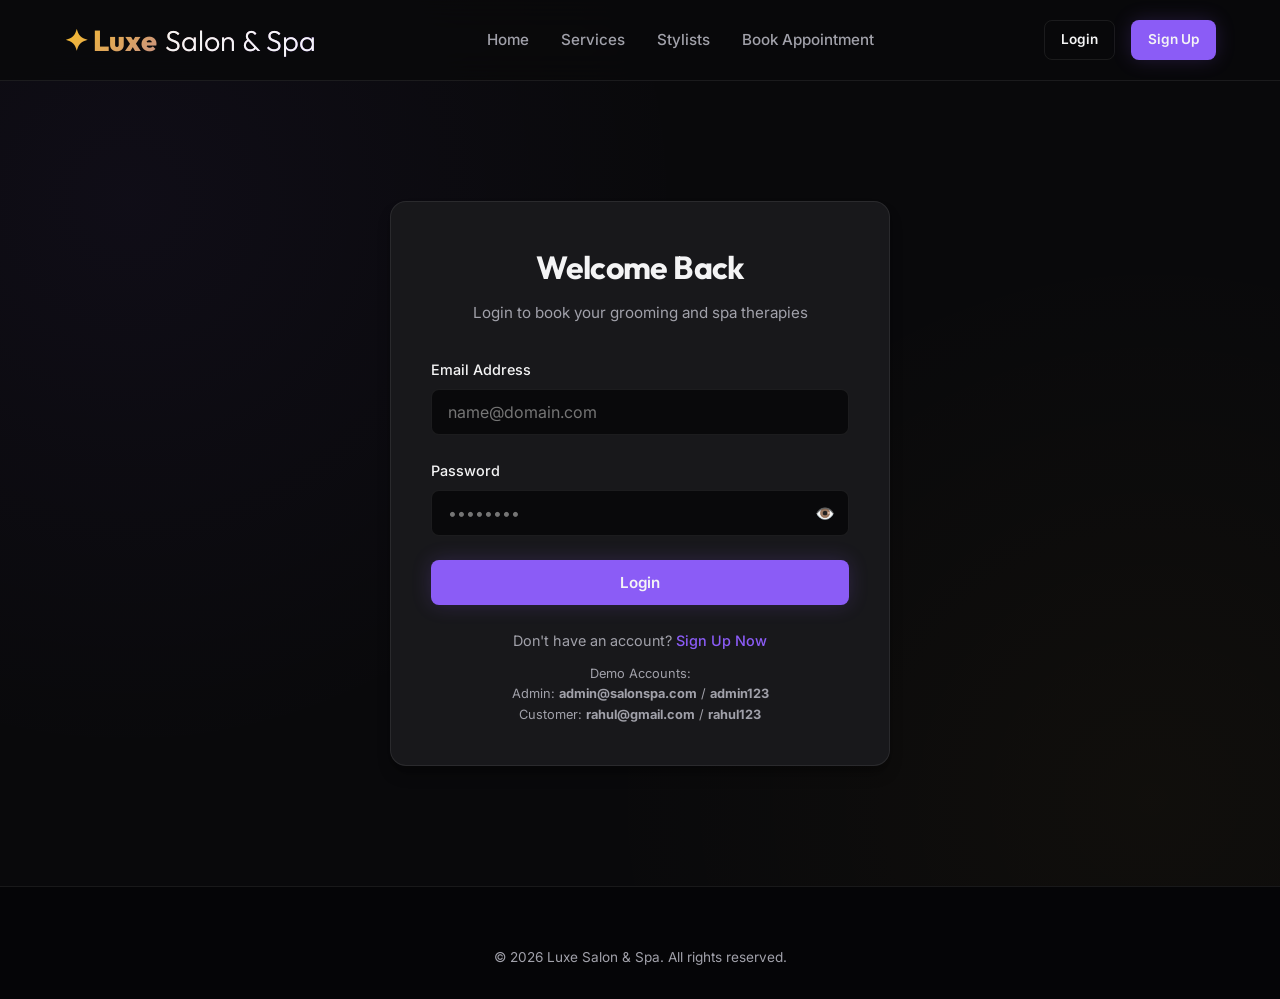
<file: Frontend/login.html>
<!DOCTYPE html>
<html lang="en">
<head>
    <meta charset="UTF-8">
    <meta name="viewport" content="width=device-width, initial-scale=1.0">
    <title>Customer Login - Luxe Salon & Spa</title>
    <link rel="stylesheet" href="style.css">
</head>
<body id="login-page">

    <!-- Header Navigation -->
    <nav class="navbar">
        <div class="container nav-container">
            <a href="index.html" class="logo">✦ Luxe <span>Salon & Spa</span></a>
            <button class="menu-toggle" id="menu-toggle" aria-label="Toggle Navigation Menu">
                <span></span>
                <span></span>
                <span></span>
            </button>
            <ul class="nav-links" id="nav-links"></ul>
            <div class="nav-actions" id="nav-actions"></div>
        </div>
    </nav>

    <!-- Login Form Section -->
    <section class="section">
        <div class="container">
            <div class="form-container">
                <h1 class="form-title">Welcome Back</h1>
                <p class="form-subtitle">Login to book your grooming and spa therapies</p>
                
                <form id="login-form">
                    <div class="form-group">
                        <label class="form-label" for="login-email">Email Address</label>
                        <input type="email" id="login-email" class="form-control" placeholder="name@domain.com" required autocomplete="username">
                    </div>
                    
                    <div class="form-group">
                        <label class="form-label" for="login-password">Password</label>
                        <div class="pwd-wrapper">
                            <input type="password" id="login-password" class="form-control" placeholder="••••••••" required autocomplete="current-password">
                            <button class="pwd-toggle" type="button" aria-label="Toggle Password Visibility">👁️</button>
                        </div>
                    </div>
                    
                    <button type="submit" class="btn btn-primary" style="width: 100%;" id="btn-login-submit">Login</button>
                </form>
                
                <div class="form-footer">
                    <p>Don't have an account? <a href="register.html">Sign Up Now</a></p>
                    <p style="margin-top: 12px; font-size: 0.8rem; color: var(--text-muted);">
                        Demo Accounts:<br>
                        Admin: <strong>admin@salonspa.com</strong> / <strong>admin123</strong><br>
                        Customer: <strong>rahul@gmail.com</strong> / <strong>rahul123</strong>
                    </p>
                </div>
            </div>
        </div>
    </section>

    <!-- Footer -->
    <footer class="footer">
        <div class="container">
            <div class="footer-bottom" style="border-top:none; padding-top:0;">
                <p>&copy; 2026 Luxe Salon & Spa. All rights reserved.</p>
            </div>
        </div>
    </footer>

    <script src="script.js"></script>
</body>
</html>
</file>
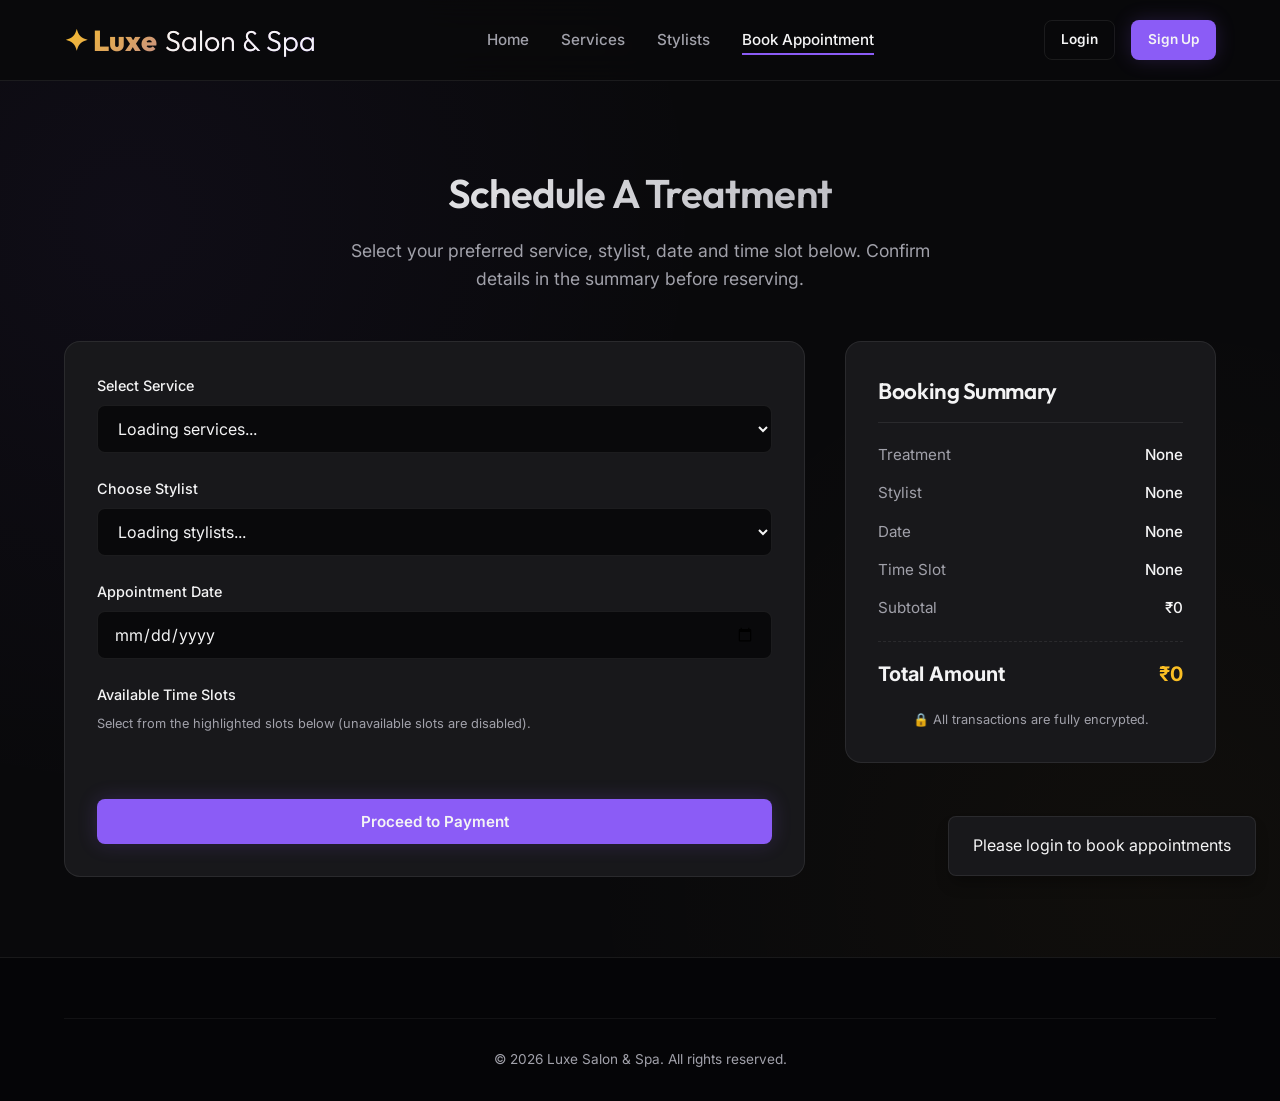
<file: Frontend/payment.html>
<!DOCTYPE html>
<html lang="en">
<head>
    <meta charset="UTF-8">
    <meta name="viewport" content="width=device-width, initial-scale=1.0">
    <title>Secure Payment - Luxe Salon & Spa</title>
    <link rel="stylesheet" href="style.css">
</head>
<body id="payment-page">

    <!-- Header Navigation -->
    <nav class="navbar">
        <div class="container nav-container">
            <a href="index.html" class="logo">✦ Luxe <span>Salon & Spa</span></a>
            <button class="menu-toggle" id="menu-toggle" aria-label="Toggle Navigation Menu">
                <span></span>
                <span></span>
                <span></span>
            </button>
            <ul class="nav-links" id="nav-links"></ul>
            <div class="nav-actions" id="nav-actions"></div>
        </div>
    </nav>

    <!-- Payment Layout -->
    <section class="section">
        <div class="container">
            <h1 class="section-title">Complete Checkout</h1>
            <p class="section-subtitle">Securely log your transaction. Select a payment method and click confirm to complete your appointment booking.</p>
            
            <div class="booking-layout">
                <!-- Left: Payment Form options -->
                <div class="booking-panel">
                    <form id="payment-form">
                        <h3 style="margin-bottom: 20px;">Choose Payment Method</h3>
                        
                        <div class="form-group">
                            <div style="display:flex; flex-direction:column; gap:16px;">
                                <label style="display:flex; align-items:center; gap:12px; cursor:pointer; background-color:rgba(255,255,255,0.02); padding:16px; border-radius:8px; border:1px solid var(--border-color);">
                                    <input type="radio" name="payment_method" value="UPI" checked style="width:18px; height:18px; accent-color:var(--primary);">
                                    <div style="font-weight:600;">UPI (Google Pay, PhonePe, Paytm)</div>
                                </label>

                                <label style="display:flex; align-items:center; gap:12px; cursor:pointer; background-color:rgba(255,255,255,0.02); padding:16px; border-radius:8px; border:1px solid var(--border-color);">
                                    <input type="radio" name="payment_method" value="Credit Card" style="width:18px; height:18px; accent-color:var(--primary);">
                                    <div style="font-weight:600;">Credit Card</div>
                                </label>

                                <label style="display:flex; align-items:center; gap:12px; cursor:pointer; background-color:rgba(255,255,255,0.02); padding:16px; border-radius:8px; border:1px solid var(--border-color);">
                                    <input type="radio" name="payment_method" value="Debit Card" style="width:18px; height:18px; accent-color:var(--primary);">
                                    <div style="font-weight:600;">Debit Card</div>
                                </label>

                                <label style="display:flex; align-items:center; gap:12px; cursor:pointer; background-color:rgba(255,255,255,0.02); padding:16px; border-radius:8px; border:1px solid var(--border-color);">
                                    <input type="radio" name="payment_method" value="Cash" style="width:18px; height:18px; accent-color:var(--primary);">
                                    <div style="font-weight:600;">Pay at Salon (Cash)</div>
                                </label>
                            </div>
                        </div>

                        <!-- UPI QR Code section -->
                        <div id="upi-payment-details" style="margin-top: 24px; text-align: center; background-color: rgba(139,92,246,0.02); border:1px dashed var(--primary); padding:20px; border-radius:8px;">
                            <p style="font-size:0.9rem; margin-bottom:12px;">Scan the QR code below using GPay, PhonePe, or BHIM UPI app.</p>
                            <!-- Simulated QR code container -->
                            <div style="width:150px; height:150px; background-color:white; margin:0 auto 12px; border-radius:4px; padding:10px; display:flex; align-items:center; justify-content:center;">
                                <!-- Simple CSS grid to look like QR code patterns -->
                                <div style="display:grid; grid-template-columns:repeat(5, 1fr); width:100%; height:100%; gap:4px;">
                                    <div style="background-color:black;"></div><div style="background-color:black;"></div><div style="background-color:white;"></div><div style="background-color:black;"></div><div style="background-color:black;"></div>
                                    <div style="background-color:black;"></div><div style="background-color:white;"></div><div style="background-color:black;"></div><div style="background-color:white;"></div><div style="background-color:black;"></div>
                                    <div style="background-color:white;"></div><div style="background-color:black;"></div><div style="background-color:black;"></div><div style="background-color:black;"></div><div style="background-color:white;"></div>
                                    <div style="background-color:black;"></div><div style="background-color:white;"></div><div style="background-color:black;"></div><div style="background-color:white;"></div><div style="background-color:black;"></div>
                                    <div style="background-color:black;"></div><div style="background-color:black;"></div><div style="background-color:white;"></div><div style="background-color:black;"></div><div style="background-color:black;"></div>
                                </div>
                            </div>
                            <span style="font-size:0.8rem; color:var(--text-muted);">UPI ID: <strong>luxebeauty@ybl</strong></span>
                        </div>

                        <!-- Card details section (Initially hidden) -->
                        <div id="card-payment-details" style="display: none; margin-top: 24px;">
                            <div class="form-group">
                                <label class="form-label" for="card-num">Card Number</label>
                                <input type="text" id="card-num" class="form-control" placeholder="1111 2222 3333 4444" pattern="[0-9 ]{16,19}">
                            </div>
                            <div class="form-row">
                                <div class="form-group">
                                    <label class="form-label" for="card-expiry">Expiry Date</label>
                                    <input type="text" id="card-expiry" class="form-control" placeholder="MM/YY" pattern="[0-9]{2}/[0-9]{2}">
                                </div>
                                <div class="form-group">
                                    <label class="form-label" for="card-cvv">CVV</label>
                                    <input type="password" id="card-cvv" class="form-control" placeholder="•••" pattern="[0-9]{3}">
                                </div>
                            </div>
                        </div>

                        <button type="submit" class="btn btn-accent" style="width: 100%; margin-top: 32px;" id="btn-pay-submit">
                            Confirm and Pay <span id="pay-button-amount">₹0</span>
                        </button>
                    </form>
                </div>

                <!-- Right: Booking Summary Invoice -->
                <div class="booking-summary-card">
                    <h3 class="summary-heading">Booking Invoice</h3>
                    
                    <div class="summary-row">
                        <span class="summary-label">Treatment</span>
                        <span class="summary-value" id="pay-service">None</span>
                    </div>

                    <div class="summary-row">
                        <span class="summary-label">Stylist</span>
                        <span class="summary-value" id="pay-stylist">None</span>
                    </div>

                    <div class="summary-row">
                        <span class="summary-label">Date & Time</span>
                        <span class="summary-value" id="pay-datetime">None</span>
                    </div>

                    <div class="summary-total">
                        <span>Total Due</span>
                        <span class="summary-total-val" id="pay-total">₹0</span>
                    </div>
                </div>
            </div>
        </div>
    </section>

    <!-- Footer -->
    <footer class="footer">
        <div class="container">
            <div class="footer-bottom">
                <p>&copy; 2026 Luxe Salon & Spa. All rights reserved.</p>
            </div>
        </div>
    </footer>

    <script src="script.js"></script>
</body>
</html>
</file>
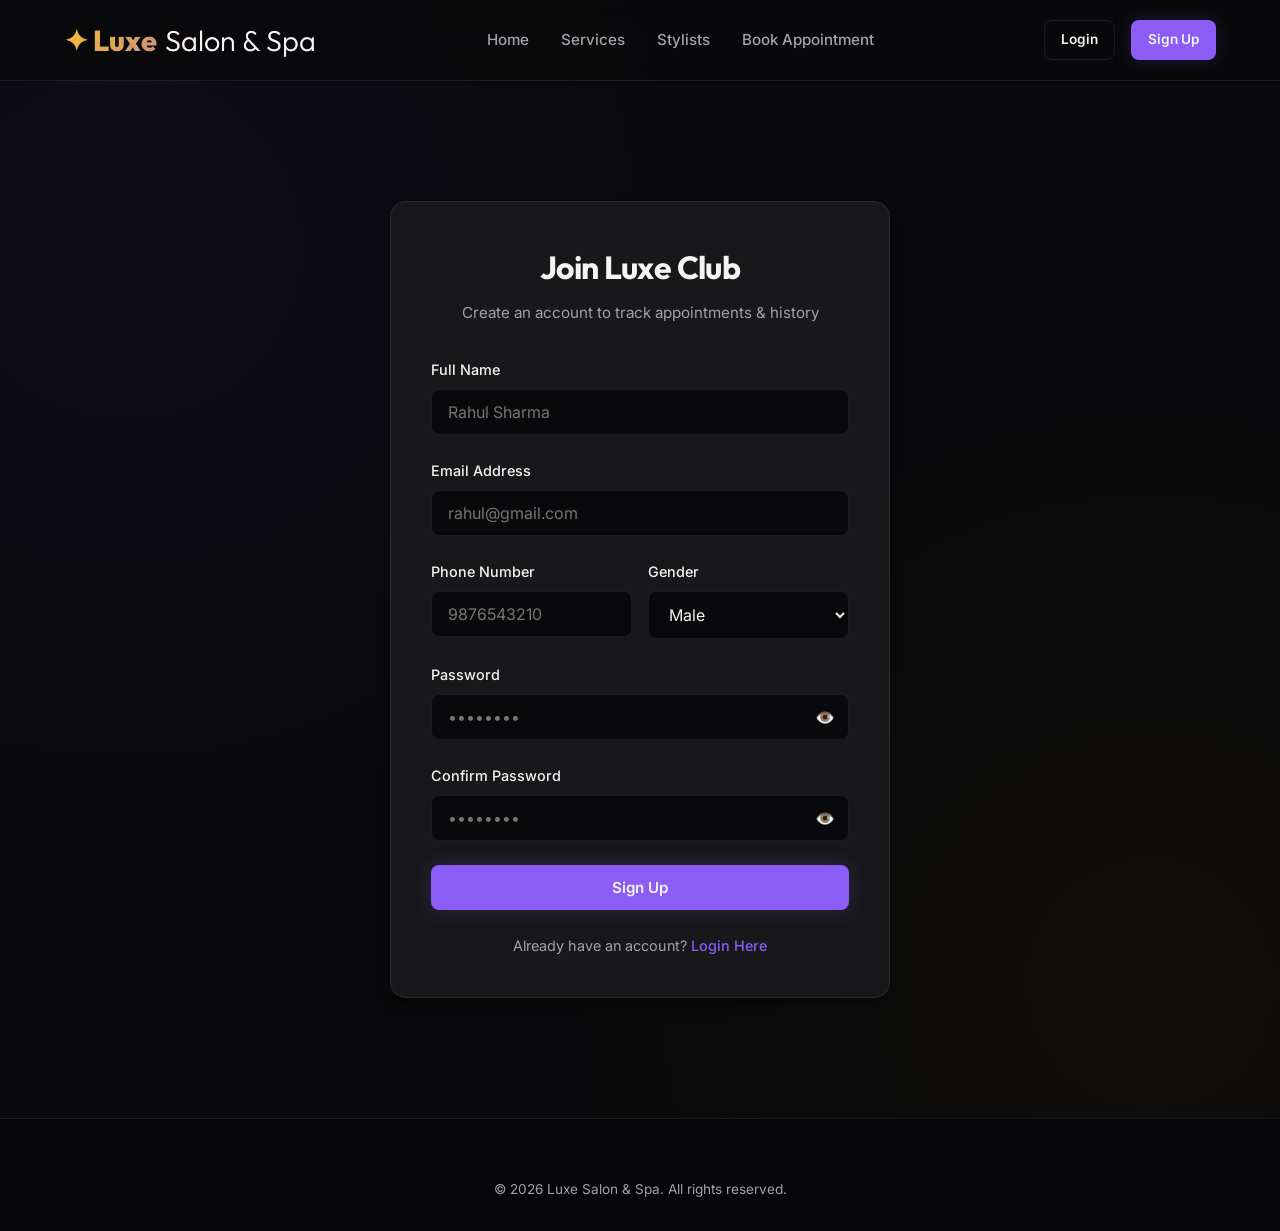
<file: Frontend/register.html>
<!DOCTYPE html>
<html lang="en">
<head>
    <meta charset="UTF-8">
    <meta name="viewport" content="width=device-width, initial-scale=1.0">
    <title>Customer Registration - Luxe Salon & Spa</title>
    <link rel="stylesheet" href="style.css">
</head>
<body id="register-page">

    <!-- Header Navigation -->
    <nav class="navbar">
        <div class="container nav-container">
            <a href="index.html" class="logo">✦ Luxe <span>Salon & Spa</span></a>
            <button class="menu-toggle" id="menu-toggle" aria-label="Toggle Navigation Menu">
                <span></span>
                <span></span>
                <span></span>
            </button>
            <ul class="nav-links" id="nav-links"></ul>
            <div class="nav-actions" id="nav-actions"></div>
        </div>
    </nav>

    <!-- Registration Form Section -->
    <section class="section">
        <div class="container">
            <div class="form-container">
                <h1 class="form-title">Join Luxe Club</h1>
                <p class="form-subtitle">Create an account to track appointments & history</p>
                
                <form id="register-form">
                    <div class="form-group">
                        <label class="form-label" for="reg-name">Full Name</label>
                        <input type="text" id="reg-name" class="form-control" placeholder="Rahul Sharma" required>
                    </div>

                    <div class="form-group">
                        <label class="form-label" for="reg-email">Email Address</label>
                        <input type="email" id="reg-email" class="form-control" placeholder="rahul@gmail.com" required autocomplete="email">
                    </div>

                    <div class="form-row">
                        <div class="form-group">
                            <label class="form-label" for="reg-phone">Phone Number</label>
                            <input type="tel" id="reg-phone" class="form-control" placeholder="9876543210" required pattern="[0-9]{10}">
                        </div>
                        <div class="form-group">
                            <label class="form-label" for="reg-gender">Gender</label>
                            <select id="reg-gender" class="form-control" required>
                                <option value="Male">Male</option>
                                <option value="Female">Female</option>
                                <option value="Other">Other</option>
                            </select>
                        </div>
                    </div>

                    <div class="form-group">
                        <label class="form-label" for="reg-pwd">Password</label>
                        <div class="pwd-wrapper">
                            <input type="password" id="reg-pwd" class="form-control" placeholder="••••••••" required autocomplete="new-password">
                            <button class="pwd-toggle" type="button" aria-label="Toggle Password Visibility">👁️</button>
                        </div>
                    </div>

                    <div class="form-group">
                        <label class="form-label" for="reg-pwd-confirm">Confirm Password</label>
                        <div class="pwd-wrapper">
                            <input type="password" id="reg-pwd-confirm" class="form-control" placeholder="••••••••" required autocomplete="new-password">
                            <button class="pwd-toggle" type="button" aria-label="Toggle Password Visibility">👁️</button>
                        </div>
                    </div>
                    
                    <button type="submit" class="btn btn-primary" style="width: 100%;" id="btn-register-submit">Sign Up</button>
                </form>
                
                <div class="form-footer">
                    <p>Already have an account? <a href="login.html">Login Here</a></p>
                </div>
            </div>
        </div>
    </section>

    <!-- Footer -->
    <footer class="footer">
        <div class="container">
            <div class="footer-bottom" style="border-top:none; padding-top:0;">
                <p>&copy; 2026 Luxe Salon & Spa. All rights reserved.</p>
            </div>
        </div>
    </footer>

    <script src="script.js"></script>
</body>
</html>
</file>
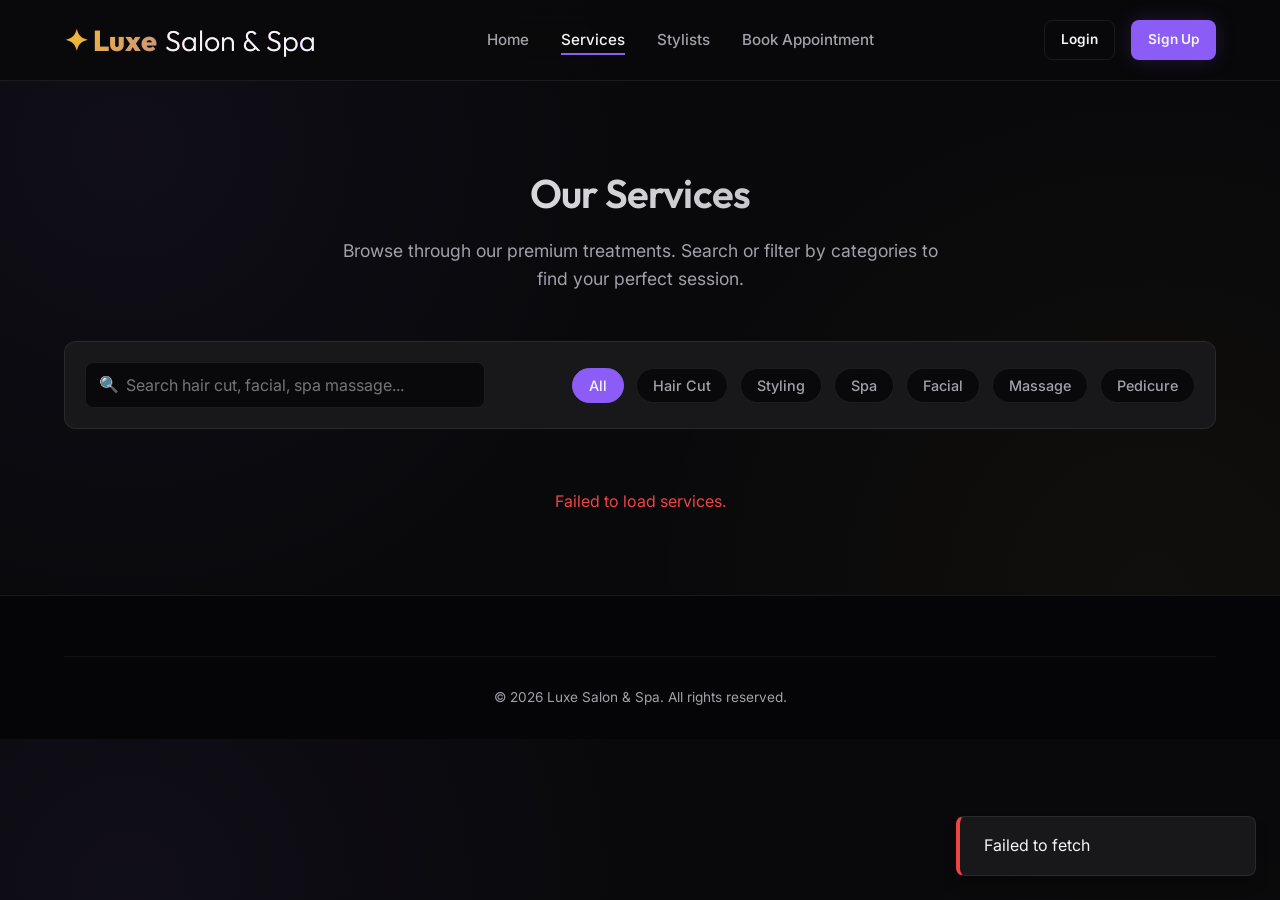
<file: Frontend/services.html>
<!DOCTYPE html>
<html lang="en">
<head>
    <meta charset="UTF-8">
    <meta name="viewport" content="width=device-width, initial-scale=1.0">
    <title>Salon & Spa Services - Luxe Salon & Spa</title>
    <link rel="stylesheet" href="style.css">
</head>
<body id="services-page">

    <!-- Header Navigation -->
    <nav class="navbar">
        <div class="container nav-container">
            <a href="index.html" class="logo">✦ Luxe <span>Salon & Spa</span></a>
            <button class="menu-toggle" id="menu-toggle" aria-label="Toggle Navigation Menu">
                <span></span>
                <span></span>
                <span></span>
            </button>
            <ul class="nav-links" id="nav-links"></ul>
            <div class="nav-actions" id="nav-actions"></div>
        </div>
    </nav>

    <!-- Services Header / Search & Filter Section -->
    <section class="section" style="padding-bottom: 20px;">
        <div class="container">
            <h1 class="section-title">Our Services</h1>
            <p class="section-subtitle">Browse through our premium treatments. Search or filter by categories to find your perfect session.</p>
            
            <!-- Search & Filters (Bonus Feature) -->
            <div class="search-filter-bar">
                <div class="search-input-group">
                    <span class="search-icon">🔍</span>
                    <input type="text" id="service-search" placeholder="Search hair cut, facial, spa massage..." aria-label="Search Services">
                </div>
                
                <div class="filter-categories" id="filter-categories-container">
                    <button class="filter-tab active" data-category="All">All</button>
                    <button class="filter-tab" data-category="Hair Cut">Hair Cut</button>
                    <button class="filter-tab" data-category="Hair Styling">Styling</button>
                    <button class="filter-tab" data-category="Spa">Spa</button>
                    <button class="filter-tab" data-category="Facial">Facial</button>
                    <button class="filter-tab" data-category="Massage">Massage</button>
                    <button class="filter-tab" data-category="Pedicure">Pedicure</button>
                </div>
            </div>
        </div>
    </section>

    <!-- Services Cards List Section -->
    <section class="section" style="padding-top: 0;">
        <div class="container">
            <div class="services-grid" id="services-list-container">
                <!-- Dynamically loaded by script.js -->
                <div style="grid-column: 1/-1; text-align: center; color: var(--text-muted);">
                    Loading our premium treatments...
                </div>
            </div>
        </div>
    </section>

    <!-- Footer -->
    <footer class="footer">
        <div class="container">
            <div class="footer-bottom">
                <p>&copy; 2026 Luxe Salon & Spa. All rights reserved.</p>
            </div>
        </div>
    </footer>

    <script src="script.js"></script>
</body>
</html>
</file>
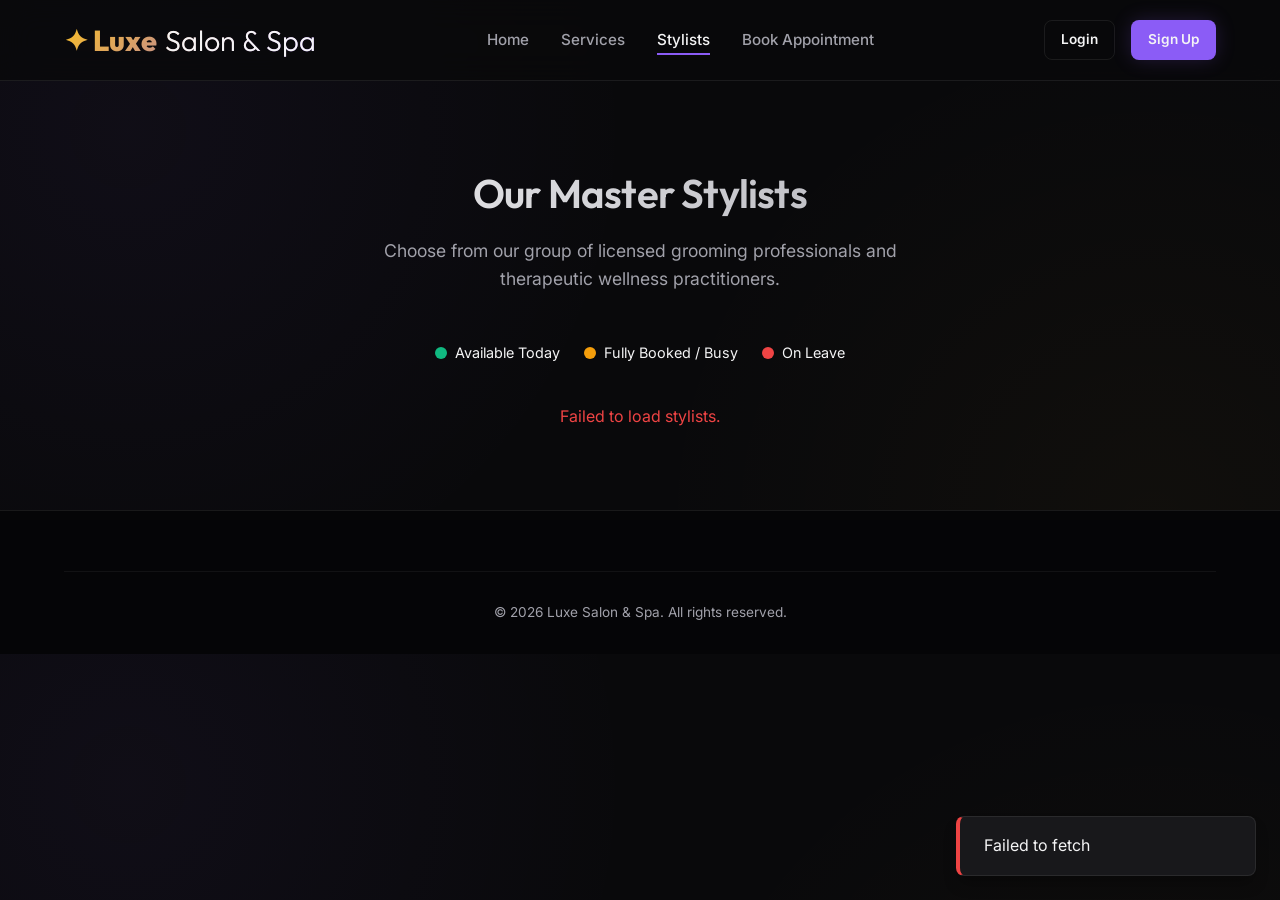
<file: Frontend/stylists.html>
<!DOCTYPE html>
<html lang="en">
<head>
    <meta charset="UTF-8">
    <meta name="viewport" content="width=device-width, initial-scale=1.0">
    <title>Grooming Stylists & Spa Therapists - Luxe Salon & Spa</title>
    <link rel="stylesheet" href="style.css">
</head>
<body id="stylists-page">

    <!-- Header Navigation -->
    <nav class="navbar">
        <div class="container nav-container">
            <a href="index.html" class="logo">✦ Luxe <span>Salon & Spa</span></a>
            <button class="menu-toggle" id="menu-toggle" aria-label="Toggle Navigation Menu">
                <span></span>
                <span></span>
                <span></span>
            </button>
            <ul class="nav-links" id="nav-links"></ul>
            <div class="nav-actions" id="nav-actions"></div>
        </div>
    </nav>

    <!-- Stylist Title Section -->
    <section class="section">
        <div class="container">
            <h1 class="section-title">Our Master Stylists</h1>
            <p class="section-subtitle">Choose from our group of licensed grooming professionals and therapeutic wellness practitioners.</p>
            
            <div style="display:flex; justify-content:center; gap:24px; margin-bottom:40px; flex-wrap:wrap;">
                <div style="display:flex; align-items:center; gap:8px; font-size:0.9rem;">
                    <span style="width:12px; height:12px; border-radius:50%; background-color:var(--success);"></span>
                    <span>Available Today</span>
                </div>
                <div style="display:flex; align-items:center; gap:8px; font-size:0.9rem;">
                    <span style="width:12px; height:12px; border-radius:50%; background-color:var(--warning);"></span>
                    <span>Fully Booked / Busy</span>
                </div>
                <div style="display:flex; align-items:center; gap:8px; font-size:0.9rem;">
                    <span style="width:12px; height:12px; border-radius:50%; background-color:var(--danger);"></span>
                    <span>On Leave</span>
                </div>
            </div>

            <div class="stylist-grid" id="stylists-list-container">
                <!-- Dynamically loaded by script.js -->
                <div style="grid-column: 1/-1; text-align: center; color: var(--text-muted);">
                    Loading our styling team...
                </div>
            </div>
        </div>
    </section>

    <!-- Footer -->
    <footer class="footer">
        <div class="container">
            <div class="footer-bottom">
                <p>&copy; 2026 Luxe Salon & Spa. All rights reserved.</p>
            </div>
        </div>
    </footer>

    <script src="script.js"></script>
</body>
</html>
</file>
<file: Frontend/style.css>
/* ==========================================
   SALON & SPA BOOKING SYSTEM - CSS STYLES
   Premium Dark Obsidian & Gold/Violet Theme
   ========================================== */

@import url('https://fonts.googleapis.com/css2?family=Inter:wght@300;400;500;600;700&family=Outfit:wght@300;400;500;600;700;800&display=swap');

:root {
    --bg-main: #09090b; /* Obsidian black */
    --bg-card: #18181b; /* Dark zinc */
    --bg-card-hover: #27272a;
    --border-color: rgba(255, 255, 255, 0.08);
    --border-color-glow: rgba(139, 92, 246, 0.3); /* Violet glow border */
    
    --primary: #8b5cf6; /* Vibrant violet */
    --primary-hover: #7c3aed;
    --accent: #fbbf24; /* Luxe Gold */
    --accent-hover: #f59e0b;
    --text-main: #f4f4f5;
    --text-muted: #a1a1aa;
    --text-dark: #09090b;
    
    --success: #10b981; /* Emerald green */
    --warning: #f59e0b; /* Amber */
    --danger: #ef4444; /* Rose red */
    
    --font-heading: 'Outfit', sans-serif;
    --font-body: 'Inter', sans-serif;
    
    --transition-fast: 0.2s cubic-bezier(0.4, 0, 0.2, 1);
    --transition-smooth: 0.4s cubic-bezier(0.4, 0, 0.2, 1);
    
    --shadow-sm: 0 1px 2px 0 rgba(0, 0, 0, 0.05);
    --shadow-md: 0 4px 6px -1px rgba(0, 0, 0, 0.1), 0 2px 4px -1px rgba(0, 0, 0, 0.06);
    --shadow-lg: 0 10px 15px -3px rgba(0, 0, 0, 0.3), 0 4px 6px -2px rgba(0, 0, 0, 0.05);
    --shadow-glow: 0 0 20px rgba(139, 92, 246, 0.2);
}

/* ================= Reset & Global ================= */
* {
    margin: 0;
    padding: 0;
    box-sizing: border-box;
}

body {
    background-color: var(--bg-main);
    color: var(--text-main);
    font-family: var(--font-body);
    line-height: 1.6;
    overflow-x: hidden;
    background-image: 
        radial-gradient(circle at 10% 20%, rgba(139, 92, 246, 0.05) 0%, transparent 40%),
        radial-gradient(circle at 90% 80%, rgba(251, 191, 36, 0.03) 0%, transparent 40%);
}

h1, h2, h3, h4, h5, h6 {
    font-family: var(--font-heading);
    font-weight: 600;
    letter-spacing: -0.02em;
}

a {
    color: inherit;
    text-decoration: none;
    transition: var(--transition-fast);
}

img {
    max-width: 100%;
    height: auto;
    display: block;
}

button, input, select, textarea {
    font-family: inherit;
    font-size: 100%;
    outline: none;
}

/* ================= Shared UI Layouts ================= */
.container {
    width: 100%;
    max-width: 1200px;
    margin: 0 auto;
    padding: 0 24px;
}

.section {
    padding: 80px 0;
}

.section-title {
    font-size: 2.5rem;
    text-align: center;
    margin-bottom: 12px;
    background: linear-gradient(to right, #ffffff, #a1a1aa);
    -webkit-background-clip: text;
    -webkit-text-fill-color: transparent;
}

.section-subtitle {
    text-align: center;
    color: var(--text-muted);
    font-size: 1.1rem;
    margin-bottom: 48px;
    max-width: 600px;
    margin-left: auto;
    margin-right: auto;
}

/* ================= Sticky Navigation Header ================= */
.navbar {
    position: sticky;
    top: 0;
    z-index: 1000;
    background-color: rgba(9, 9, 11, 0.8);
    backdrop-filter: blur(16px);
    border-bottom: 1px solid var(--border-color);
    transition: var(--transition-fast);
}

.nav-container {
    display: flex;
    justify-content: space-between;
    align-items: center;
    height: 80px;
}

.logo {
    font-family: var(--font-heading);
    font-size: 1.8rem;
    font-weight: 800;
    background: linear-gradient(135deg, var(--accent) 0%, var(--primary) 100%);
    -webkit-background-clip: text;
    -webkit-text-fill-color: transparent;
    display: flex;
    align-items: center;
    gap: 8px;
}

.logo span {
    font-weight: 300;
    color: var(--text-main);
    -webkit-text-fill-color: initial;
}

.nav-links {
    display: flex;
    align-items: center;
    gap: 32px;
    list-style: none;
}

.nav-links a {
    font-size: 0.95rem;
    font-weight: 500;
    color: var(--text-muted);
    position: relative;
    padding: 6px 0;
}

.nav-links a::after {
    content: '';
    position: absolute;
    bottom: 0;
    left: 0;
    width: 0;
    height: 2px;
    background: var(--primary);
    transition: var(--transition-fast);
}

.nav-links a:hover,
.nav-links a.active {
    color: var(--text-main);
}

.nav-links a:hover::after,
.nav-links a.active::after {
    width: 100%;
}

.nav-actions {
    display: flex;
    align-items: center;
    gap: 16px;
}

/* Hamburger Menu */
.menu-toggle {
    display: none;
    flex-direction: column;
    gap: 6px;
    background: none;
    border: none;
    cursor: pointer;
}

.menu-toggle span {
    width: 24px;
    height: 2px;
    background-color: var(--text-main);
    transition: var(--transition-fast);
}

/* ================= Buttons ================= */
.btn {
    display: inline-flex;
    align-items: center;
    justify-content: center;
    padding: 12px 24px;
    border-radius: 8px;
    font-weight: 600;
    font-size: 0.95rem;
    cursor: pointer;
    transition: var(--transition-smooth);
    gap: 8px;
    border: 1px solid transparent;
}

.btn-primary {
    background-color: var(--primary);
    color: var(--text-main);
    box-shadow: var(--shadow-glow);
}

.btn-primary:hover {
    background-color: var(--primary-hover);
    transform: translateY(-2px);
    box-shadow: 0 0 25px rgba(139, 92, 246, 0.4);
}

.btn-secondary {
    background-color: transparent;
    border: 1px solid var(--border-color);
    color: var(--text-main);
}

.btn-secondary:hover {
    background-color: rgba(255, 255, 255, 0.05);
    border-color: var(--text-muted);
}

.btn-accent {
    background-color: var(--accent);
    color: var(--text-dark);
}

.btn-accent:hover {
    background-color: var(--accent-hover);
    transform: translateY(-2px);
    box-shadow: 0 0 20px rgba(251, 191, 36, 0.3);
}

.btn-sm {
    padding: 8px 16px;
    font-size: 0.85rem;
}

.btn-danger {
    background-color: var(--danger);
    color: var(--text-main);
}

.btn-danger:hover {
    background-color: #e11d48;
}

/* ================= Hero Banner ================= */
.hero {
    position: relative;
    padding: 120px 0 100px;
    min-height: 80vh;
    display: flex;
    align-items: center;
    background-image: linear-gradient(180deg, rgba(9,9,11,0.5) 0%, rgba(9,9,11,1) 100%), url('https://images.unsplash.com/photo-1560066984-138dadb4c035?q=80&w=1600&auto=format&fit=crop');
    background-size: cover;
    background-position: center;
}

.hero-content {
    max-width: 650px;
    animation: fadeInUp 0.8s ease-out;
}

.hero-tagline {
    font-family: var(--font-heading);
    color: var(--accent);
    font-weight: 600;
    font-size: 1.1rem;
    text-transform: uppercase;
    letter-spacing: 0.15em;
    margin-bottom: 16px;
}

.hero-title {
    font-size: 3.5rem;
    line-height: 1.15;
    margin-bottom: 24px;
    font-weight: 800;
}

.hero-title span {
    background: linear-gradient(135deg, var(--accent) 0%, var(--primary) 100%);
    -webkit-background-clip: text;
    -webkit-text-fill-color: transparent;
}

.hero-desc {
    font-size: 1.15rem;
    color: var(--text-muted);
    margin-bottom: 40px;
}

.hero-btns {
    display: flex;
    gap: 16px;
}

/* ================= Service Cards Grid ================= */
.services-grid {
    display: grid;
    grid-template-columns: repeat(auto-fill, minmax(320px, 1fr));
    gap: 32px;
}

.service-card {
    background-color: var(--bg-card);
    border-radius: 12px;
    border: 1px solid var(--border-color);
    overflow: hidden;
    transition: var(--transition-smooth);
    display: flex;
    flex-direction: column;
}

.service-card:hover {
    transform: translateY(-8px);
    border-color: var(--border-color-glow);
    box-shadow: var(--shadow-glow);
}

.service-img-wrapper {
    position: relative;
    height: 220px;
    overflow: hidden;
}

.service-img-wrapper img {
    width: 100%;
    height: 100%;
    object-fit: cover;
    transition: var(--transition-smooth);
}

.service-card:hover .service-img-wrapper img {
    transform: scale(1.08);
}

.service-badge {
    position: absolute;
    top: 16px;
    right: 16px;
    background-color: rgba(9, 9, 11, 0.75);
    backdrop-filter: blur(8px);
    color: var(--accent);
    padding: 6px 12px;
    border-radius: 20px;
    font-size: 0.8rem;
    font-weight: 600;
    border: 1px solid rgba(251, 191, 36, 0.2);
}

.service-info {
    padding: 24px;
    display: flex;
    flex-direction: column;
    flex-grow: 1;
}

.service-name {
    font-size: 1.3rem;
    margin-bottom: 8px;
    font-weight: 600;
}

.service-desc {
    color: var(--text-muted);
    font-size: 0.9rem;
    margin-bottom: 20px;
    flex-grow: 1;
}

.service-meta {
    display: flex;
    justify-content: space-between;
    align-items: center;
    border-top: 1px solid var(--border-color);
    padding-top: 16px;
    margin-top: auto;
}

.service-price {
    font-family: var(--font-heading);
    font-size: 1.25rem;
    font-weight: 700;
    color: var(--accent);
}

.service-duration {
    font-size: 0.85rem;
    color: var(--text-muted);
    display: flex;
    align-items: center;
    gap: 4px;
}

/* ================= Search & Filters (Bonus) ================= */
.search-filter-bar {
    display: flex;
    justify-content: space-between;
    align-items: center;
    flex-wrap: wrap;
    gap: 24px;
    margin-bottom: 40px;
    background-color: var(--bg-card);
    padding: 20px;
    border-radius: 12px;
    border: 1px solid var(--border-color);
}

.search-input-group {
    position: relative;
    flex-grow: 1;
    max-width: 400px;
}

.search-input-group input {
    width: 100%;
    background-color: var(--bg-main);
    border: 1px solid var(--border-color);
    color: var(--text-main);
    padding: 12px 16px 12px 40px;
    border-radius: 8px;
    transition: var(--transition-fast);
}

.search-input-group input:focus {
    border-color: var(--primary);
    box-shadow: 0 0 10px rgba(139, 92, 246, 0.15);
}

.search-icon {
    position: absolute;
    left: 14px;
    top: 50%;
    transform: translateY(-50%);
    color: var(--text-muted);
    pointer-events: none;
}

.filter-categories {
    display: flex;
    gap: 12px;
    flex-wrap: wrap;
}

.filter-tab {
    background-color: var(--bg-main);
    border: 1px solid var(--border-color);
    color: var(--text-muted);
    padding: 8px 16px;
    border-radius: 20px;
    font-size: 0.9rem;
    cursor: pointer;
    font-weight: 500;
    transition: var(--transition-fast);
}

.filter-tab:hover,
.filter-tab.active {
    background-color: var(--primary);
    color: var(--text-main);
    border-color: var(--primary);
}

/* ================= Stylist Card ================= */
.stylist-grid {
    display: grid;
    grid-template-columns: repeat(auto-fill, minmax(280px, 1fr));
    gap: 32px;
}

.stylist-card {
    background-color: var(--bg-card);
    border-radius: 12px;
    border: 1px solid var(--border-color);
    padding: 30px 24px;
    text-align: center;
    transition: var(--transition-smooth);
    position: relative;
}

.stylist-card:hover {
    transform: translateY(-8px);
    border-color: var(--border-color-glow);
    box-shadow: var(--shadow-glow);
}

.stylist-avatar-wrapper {
    position: relative;
    width: 110px;
    height: 110px;
    margin: 0 auto 20px;
}

.stylist-avatar {
    width: 100%;
    height: 100%;
    border-radius: 50%;
    object-fit: cover;
    border: 3px solid var(--border-color);
    transition: var(--transition-fast);
}

.stylist-card:hover .stylist-avatar {
    border-color: var(--primary);
}

.status-indicator {
    position: absolute;
    bottom: 4px;
    right: 4px;
    width: 20px;
    height: 20px;
    border-radius: 50%;
    border: 3px solid var(--bg-card);
}

.status-indicator.Available { background-color: var(--success); }
.status-indicator.Busy { background-color: var(--warning); }
.status-indicator.Leave { background-color: var(--danger); }

.stylist-name {
    font-size: 1.25rem;
    font-weight: 600;
    margin-bottom: 4px;
}

.stylist-spec {
    color: var(--primary);
    font-size: 0.9rem;
    font-weight: 500;
    margin-bottom: 12px;
}

.stylist-exp {
    font-size: 0.85rem;
    color: var(--text-muted);
    margin-bottom: 16px;
    display: inline-block;
    background-color: rgba(255, 255, 255, 0.03);
    padding: 4px 10px;
    border-radius: 4px;
    border: 1px solid var(--border-color);
}

.stylist-rating {
    display: flex;
    align-items: center;
    justify-content: center;
    gap: 4px;
    color: var(--accent);
    font-size: 0.9rem;
    font-weight: 600;
    margin-bottom: 20px;
}

/* ================= Forms (Login, Register, Booking) ================= */
.form-container {
    max-width: 500px;
    margin: 40px auto;
    background-color: var(--bg-card);
    border-radius: 16px;
    border: 1px solid var(--border-color);
    padding: 40px;
    box-shadow: var(--shadow-lg);
}

.form-title {
    font-size: 2rem;
    text-align: center;
    margin-bottom: 8px;
    font-weight: 700;
}

.form-subtitle {
    text-align: center;
    color: var(--text-muted);
    font-size: 0.95rem;
    margin-bottom: 32px;
}

.form-group {
    margin-bottom: 24px;
    position: relative;
}

.form-label {
    display: block;
    font-size: 0.9rem;
    font-weight: 500;
    color: var(--text-main);
    margin-bottom: 8px;
}

.form-control {
    width: 100%;
    background-color: var(--bg-main);
    border: 1px solid var(--border-color);
    color: var(--text-main);
    padding: 12px 16px;
    border-radius: 8px;
    transition: var(--transition-fast);
}

.form-control:focus {
    border-color: var(--primary);
    box-shadow: 0 0 10px rgba(139, 92, 246, 0.15);
}

.form-row {
    display: grid;
    grid-template-columns: 1fr 1fr;
    gap: 16px;
}

.form-footer {
    text-align: center;
    margin-top: 24px;
    color: var(--text-muted);
    font-size: 0.9rem;
}

.form-footer a {
    color: var(--primary);
    font-weight: 500;
}

.form-footer a:hover {
    text-decoration: underline;
}

/* Password eye button toggler */
.pwd-wrapper {
    position: relative;
}

.pwd-toggle {
    position: absolute;
    right: 14px;
    top: 50%;
    transform: translateY(-50%);
    background: none;
    border: none;
    color: var(--text-muted);
    cursor: pointer;
}

/* ================= Interactive Booking Page ================= */
.booking-layout {
    display: grid;
    grid-template-columns: 2fr 1fr;
    gap: 40px;
    align-items: start;
}

.booking-panel {
    background-color: var(--bg-card);
    border-radius: 16px;
    border: 1px solid var(--border-color);
    padding: 32px;
}

.booking-summary-card {
    background-color: var(--bg-card);
    border-radius: 16px;
    border: 1px solid var(--border-color);
    padding: 32px;
    position: sticky;
    top: 100px;
}

.summary-heading {
    font-size: 1.4rem;
    margin-bottom: 20px;
    border-bottom: 1px solid var(--border-color);
    padding-bottom: 12px;
}

.summary-row {
    display: flex;
    justify-content: space-between;
    margin-bottom: 14px;
    font-size: 0.95rem;
}

.summary-label {
    color: var(--text-muted);
}

.summary-value {
    font-weight: 500;
}

.summary-total {
    display: flex;
    justify-content: space-between;
    margin-top: 20px;
    padding-top: 16px;
    border-top: 1px dashed var(--border-color);
    font-size: 1.25rem;
    font-weight: 700;
}

.summary-total-val {
    color: var(--accent);
}

/* Time Slot Picker (Bonus) */
.time-slots-container {
    display: grid;
    grid-template-columns: repeat(auto-fill, minmax(100px, 1fr));
    gap: 12px;
    margin-top: 16px;
}

.time-slot {
    background-color: var(--bg-main);
    border: 1px solid var(--border-color);
    color: var(--text-main);
    padding: 12px;
    border-radius: 8px;
    text-align: center;
    cursor: pointer;
    font-size: 0.9rem;
    font-weight: 500;
    transition: var(--transition-fast);
}

.time-slot:hover {
    border-color: var(--primary);
    background-color: rgba(139, 92, 246, 0.05);
}

.time-slot.active {
    background-color: var(--primary);
    color: var(--text-main);
    border-color: var(--primary);
    box-shadow: var(--shadow-glow);
}

.time-slot.booked {
    background-color: rgba(239, 68, 68, 0.08);
    border-color: rgba(239, 68, 68, 0.2);
    color: var(--danger);
    cursor: not-allowed;
    text-decoration: line-through;
}

/* ================= Dashboards ================= */
.dashboard-header {
    display: flex;
    justify-content: space-between;
    align-items: center;
    margin-bottom: 40px;
    flex-wrap: wrap;
    gap: 20px;
}

.user-welcome h2 {
    font-size: 2.2rem;
    font-weight: 700;
}

.user-welcome p {
    color: var(--text-muted);
}

.stats-grid {
    display: grid;
    grid-template-columns: repeat(auto-fit, minmax(220px, 1fr));
    gap: 24px;
    margin-bottom: 40px;
}

.stat-card {
    background-color: var(--bg-card);
    border-radius: 12px;
    border: 1px solid var(--border-color);
    padding: 24px;
    display: flex;
    flex-direction: column;
    gap: 8px;
}

.stat-label {
    color: var(--text-muted);
    font-size: 0.85rem;
    text-transform: uppercase;
    letter-spacing: 0.05em;
}

.stat-value {
    font-family: var(--font-heading);
    font-size: 2rem;
    font-weight: 800;
    color: var(--accent);
}

.stat-desc {
    color: var(--text-muted);
    font-size: 0.8rem;
}

/* Table styling for CRUD and lists */
.table-responsive {
    width: 100%;
    overflow-x: auto;
    background-color: var(--bg-card);
    border-radius: 12px;
    border: 1px solid var(--border-color);
    margin-bottom: 40px;
}

.data-table {
    width: 100%;
    border-collapse: collapse;
    text-align: left;
    font-size: 0.95rem;
}

.data-table th {
    background-color: rgba(255, 255, 255, 0.02);
    border-bottom: 1px solid var(--border-color);
    padding: 16px 20px;
    font-weight: 600;
    color: var(--text-muted);
    text-transform: uppercase;
    font-size: 0.8rem;
    letter-spacing: 0.05em;
}

.data-table td {
    padding: 16px 20px;
    border-bottom: 1px solid var(--border-color);
    vertical-align: middle;
}

.data-table tbody tr:last-child td {
    border-bottom: none;
}

.data-table tbody tr:hover {
    background-color: rgba(255, 255, 255, 0.01);
}

/* Status Badges */
.badge {
    display: inline-flex;
    align-items: center;
    padding: 4px 10px;
    border-radius: 4px;
    font-size: 0.8rem;
    font-weight: 600;
}

.badge-success {
    background-color: rgba(16, 185, 129, 0.1);
    color: var(--success);
    border: 1px solid rgba(16, 185, 129, 0.2);
}

.badge-warning {
    background-color: rgba(245, 158, 11, 0.1);
    color: var(--warning);
    border: 1px solid rgba(245, 158, 11, 0.2);
}

.badge-danger {
    background-color: rgba(239, 108, 108, 0.1);
    color: var(--danger);
    border: 1px solid rgba(239, 108, 108, 0.2);
}

/* Appointment count down (Bonus) */
.countdown-badge {
    background-color: rgba(139, 92, 246, 0.1);
    color: var(--primary);
    padding: 4px 8px;
    border-radius: 4px;
    font-weight: 600;
    font-size: 0.8rem;
    border: 1px solid rgba(139, 92, 246, 0.2);
}

/* Admin Sidebar Layout */
.admin-layout {
    display: grid;
    grid-template-columns: 240px 1fr;
    gap: 40px;
    min-height: 80vh;
}

.admin-sidebar {
    background-color: var(--bg-card);
    border-radius: 12px;
    border: 1px solid var(--border-color);
    padding: 24px;
    display: flex;
    flex-direction: column;
    gap: 8px;
    height: fit-content;
}

.admin-tab {
    background: none;
    border: none;
    color: var(--text-muted);
    padding: 12px 16px;
    border-radius: 8px;
    text-align: left;
    font-size: 0.95rem;
    font-weight: 500;
    cursor: pointer;
    transition: var(--transition-fast);
    display: flex;
    align-items: center;
    gap: 12px;
}

.admin-tab:hover,
.admin-tab.active {
    background-color: var(--primary);
    color: var(--text-main);
}

.admin-content-section {
    display: none;
}

.admin-content-section.active {
    display: block;
}

/* ================= CRUD Modals ================= */
.modal-overlay {
    position: fixed;
    top: 0;
    left: 0;
    width: 100%;
    height: 100%;
    background-color: rgba(0, 0, 0, 0.8);
    backdrop-filter: blur(8px);
    z-index: 2000;
    display: none;
    justify-content: center;
    align-items: center;
}

.modal-card {
    background-color: var(--bg-card);
    border-radius: 16px;
    border: 1px solid var(--border-color);
    width: 100%;
    max-width: 550px;
    max-height: 90vh;
    overflow-y: auto;
    animation: zoomIn 0.3s cubic-bezier(0.34, 1.56, 0.64, 1);
}

.modal-header {
    padding: 24px;
    border-bottom: 1px solid var(--border-color);
    display: flex;
    justify-content: space-between;
    align-items: center;
}

.modal-title {
    font-size: 1.4rem;
    font-weight: 600;
}

.modal-close {
    background: none;
    border: none;
    color: var(--text-muted);
    font-size: 1.5rem;
    cursor: pointer;
    transition: var(--transition-fast);
}

.modal-close:hover {
    color: var(--text-main);
}

.modal-body {
    padding: 24px;
}

.modal-footer {
    padding: 20px 24px;
    border-top: 1px solid var(--border-color);
    display: flex;
    justify-content: flex-end;
    gap: 12px;
}

/* ================= Toast Alerts ================= */
.toast-container {
    position: fixed;
    bottom: 24px;
    right: 24px;
    z-index: 3000;
    display: flex;
    flex-direction: column;
    gap: 12px;
}

.toast {
    background-color: var(--bg-card);
    border: 1px solid var(--border-color);
    padding: 16px 24px;
    border-radius: 8px;
    display: flex;
    align-items: center;
    gap: 12px;
    box-shadow: var(--shadow-lg);
    animation: slideInLeft 0.3s cubic-bezier(0.34, 1.56, 0.64, 1);
    min-width: 300px;
}

.toast-success { border-left: 4px solid var(--success); }
.toast-error { border-left: 4px solid var(--danger); }
.toast-info { border-left: 4px solid var(--primary); }

/* ================= Footer ================= */
.footer {
    background-color: #050507;
    border-top: 1px solid var(--border-color);
    padding: 60px 0 30px;
    color: var(--text-muted);
    font-size: 0.9rem;
}

.footer-grid {
    display: grid;
    grid-template-columns: repeat(auto-fit, minmax(200px, 1fr));
    gap: 40px;
    margin-bottom: 40px;
}

.footer-col h4 {
    color: var(--text-main);
    font-size: 1.1rem;
    margin-bottom: 20px;
}

.footer-col ul {
    list-style: none;
}

.footer-col ul li {
    margin-bottom: 12px;
}

.footer-col ul li a:hover {
    color: var(--text-main);
    padding-left: 4px;
}

.footer-bottom {
    text-align: center;
    border-top: 1px solid rgba(255, 255, 255, 0.05);
    padding-top: 30px;
    font-size: 0.85rem;
}

/* ================= Animations ================= */
@keyframes fadeInUp {
    from {
        opacity: 0;
        transform: translateY(20px);
    }
    to {
        opacity: 1;
        transform: translateY(0);
    }
}

@keyframes zoomIn {
    from {
        opacity: 0;
        transform: scale(0.95);
    }
    to {
        opacity: 1;
        transform: scale(1);
    }
}

@keyframes slideInLeft {
    from {
        opacity: 0;
        transform: translateX(40px);
    }
    to {
        opacity: 1;
        transform: translateX(0);
    }
}

/* ================= Responsive Queries ================= */
@media (max-width: 992px) {
    .booking-layout {
        grid-template-columns: 1fr;
    }
    
    .admin-layout {
        grid-template-columns: 1fr;
    }
    
    .admin-sidebar {
        flex-direction: row;
        overflow-x: auto;
        padding: 12px;
    }
    
    .admin-tab {
        white-space: nowrap;
    }
    
    .hero-title {
        font-size: 2.8rem;
    }
}

@media (max-width: 768px) {
    .nav-links {
        display: none;
        position: absolute;
        top: 80px;
        left: 0;
        width: 100%;
        background-color: var(--bg-main);
        border-bottom: 1px solid var(--border-color);
        padding: 24px;
        flex-direction: column;
        gap: 20px;
        align-items: stretch;
        text-align: center;
    }
    
    .nav-links.active {
        display: flex;
    }
    
    .menu-toggle {
        display: flex;
    }
    
    .hero {
        padding: 80px 0 60px;
    }
    
    .hero-title {
        font-size: 2.2rem;
    }
    
    .form-row {
        grid-template-columns: 1fr;
    }
    
    .search-filter-bar {
        flex-direction: column;
        align-items: stretch;
    }
    
    .search-input-group {
        max-width: 100%;
    }
}
</file>
